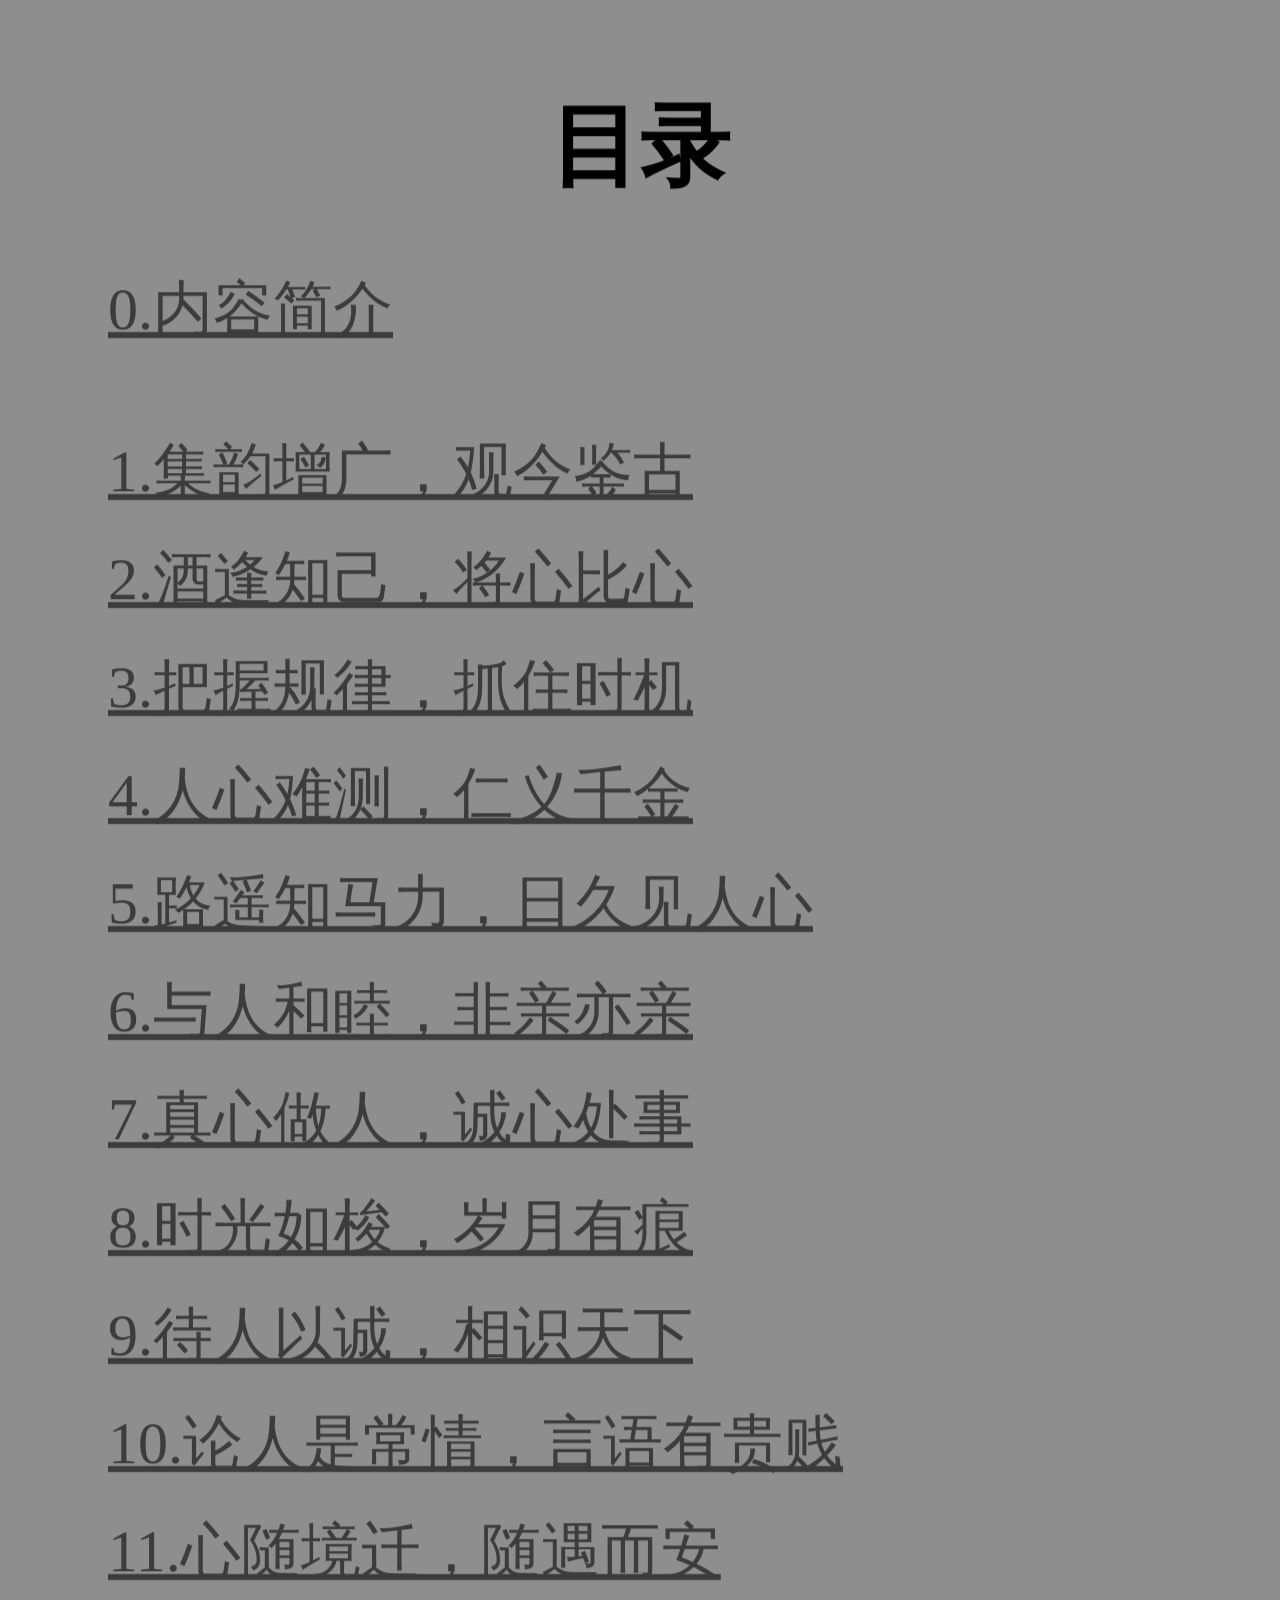
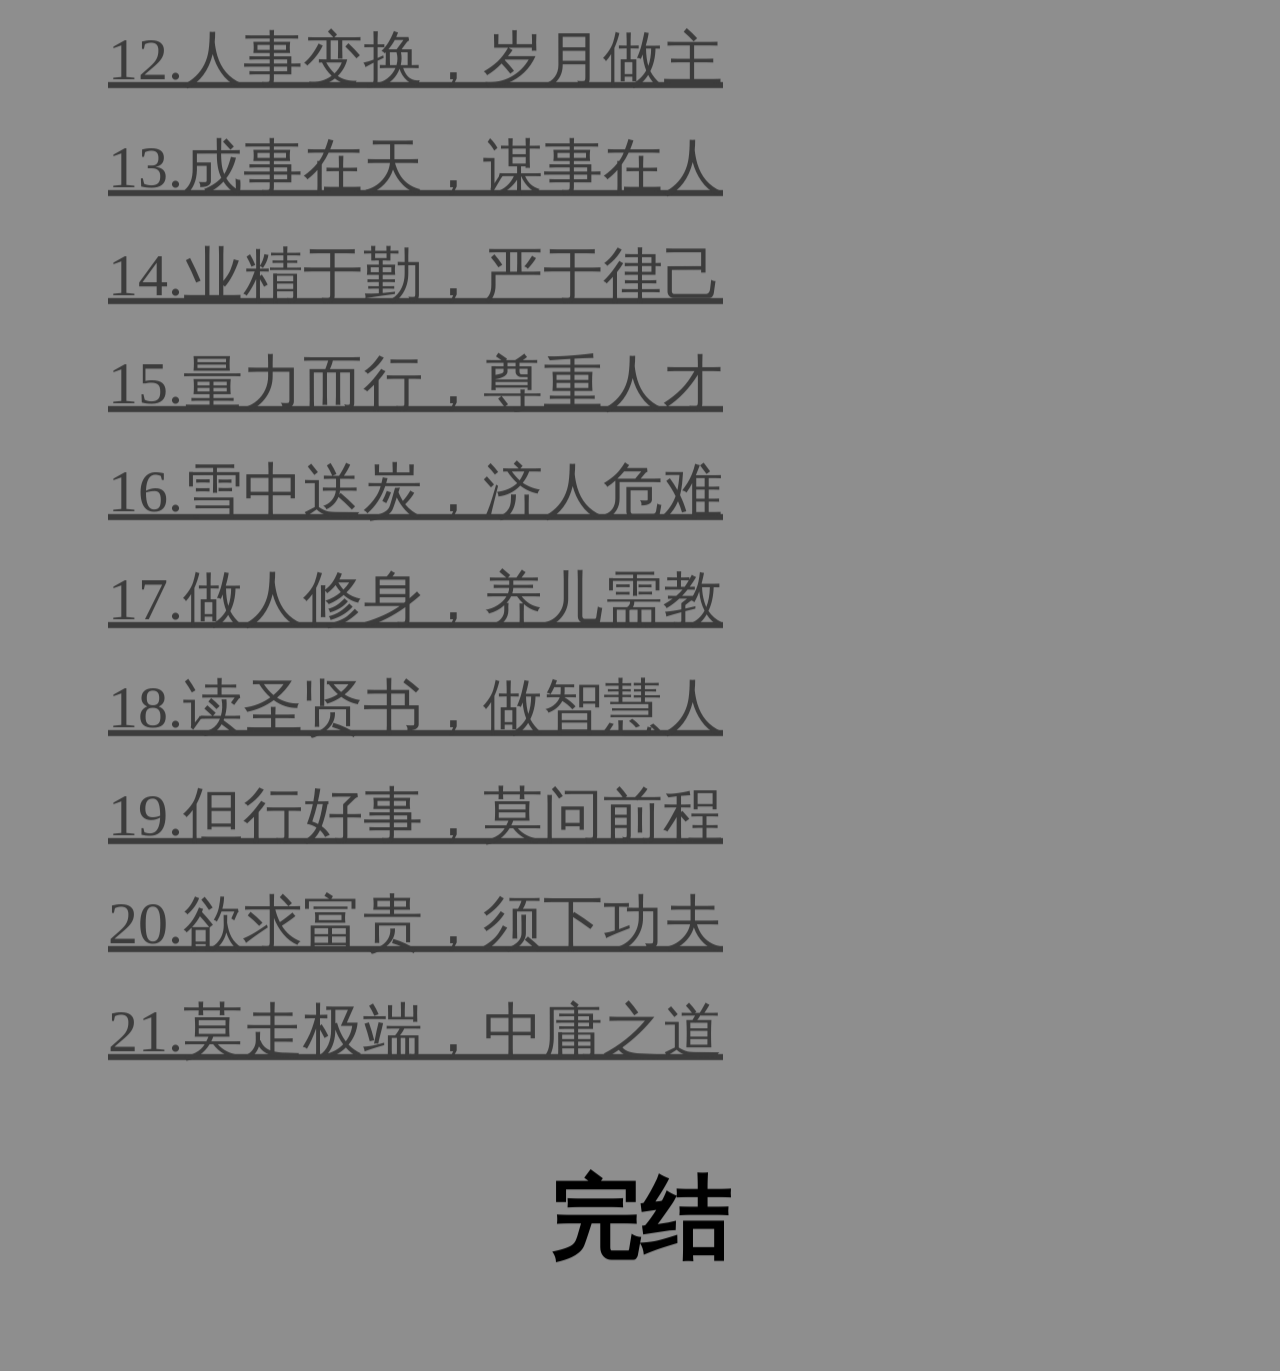
<file: zengguangxianwen/index.html>
<!DOCTYPE html>
<html>
	<head>
		<meta charset="utf-8" />
		<link rel="shortcut icon" href="../4.ico" type="image/x-icon">
		<title>增广贤文</title>
  <link rel="stylesheet" type="text/css" href="1.css">
	</head>
 <marquee behavior=slide scrollamount=600 direction=down>
	<body>
 <br>
	<h1><center>目录</center></h1>
  <a href="a.html">0.内容简介</a><br><br><br><br><br><br><br>
<br><br>
  <a href="1.html">1.集韵增广，观今鉴古</a><br><br><br><br><br><br>
  <a href="2.html">2.酒逢知己，将心比心</a><br><br><br><br><br><br>
  <a href="3.html">3.把握规律，抓住时机</a><br><br><br><br><br><br>
    <a href="4.html">4.人心难测，仁义千金</a><br><br><br><br><br><br>
        <a href="5.html">5.路遥知马力，日久见人心</a><br><br><br><br><br><br>
            <a href="6.html">6.与人和睦，非亲亦亲</a><br><br><br><br><br><br>
                <a href="7.html">7.真心做人，诚心处事</a><br><br><br><br><br><br>
                  <a href="8.html">8.时光如梭，岁月有痕</a><br><br><br><br><br><br>
                <a href="9.html">9.待人以诚，相识天下</a><br><br><br><br><br><br>
                  <a href="10.html">10.论人是常情，言语有贵贱</a><br><br><br><br><br><br>
                <a href="11.html">11.心随境迁，随遇而安</a><br><br><br><br><br><br>
                   <a href="12.html">12.人事变换，岁月做主</a><br><br><br><br><br><br>
                <a href="13.html">13.成事在天，谋事在人</a><br><br><br><br><br><br>
                  <a href="14.html">14.业精于勤，严于律己</a><br><br><br><br><br><br>
                <a href="15.html">15.量力而行，尊重人才</a><br><br><br><br><br><br>
                  <a href="16.html">16.雪中送炭，济人危难</a><br><br><br><br><br><br>
  <a href="17.html">17.做人修身，养儿需教</a><br><br><br><br><br><br>
  <a href="18.html">18.读圣贤书，做智慧人</a><br><br><br><br><br><br>
    <a href="19.html">19.但行好事，莫问前程</a><br><br><br><br><br><br>
        <a href="20.html">20.欲求富贵，须下功夫</a><br><br><br><br><br><br>
            <a href="21.html">21.莫走极端，中庸之道</a><br><br><br><br><br><br>
                       	<h1><center>完结</center></h1>
              <br>
	</body>
 </marquee>
</html>
</file>
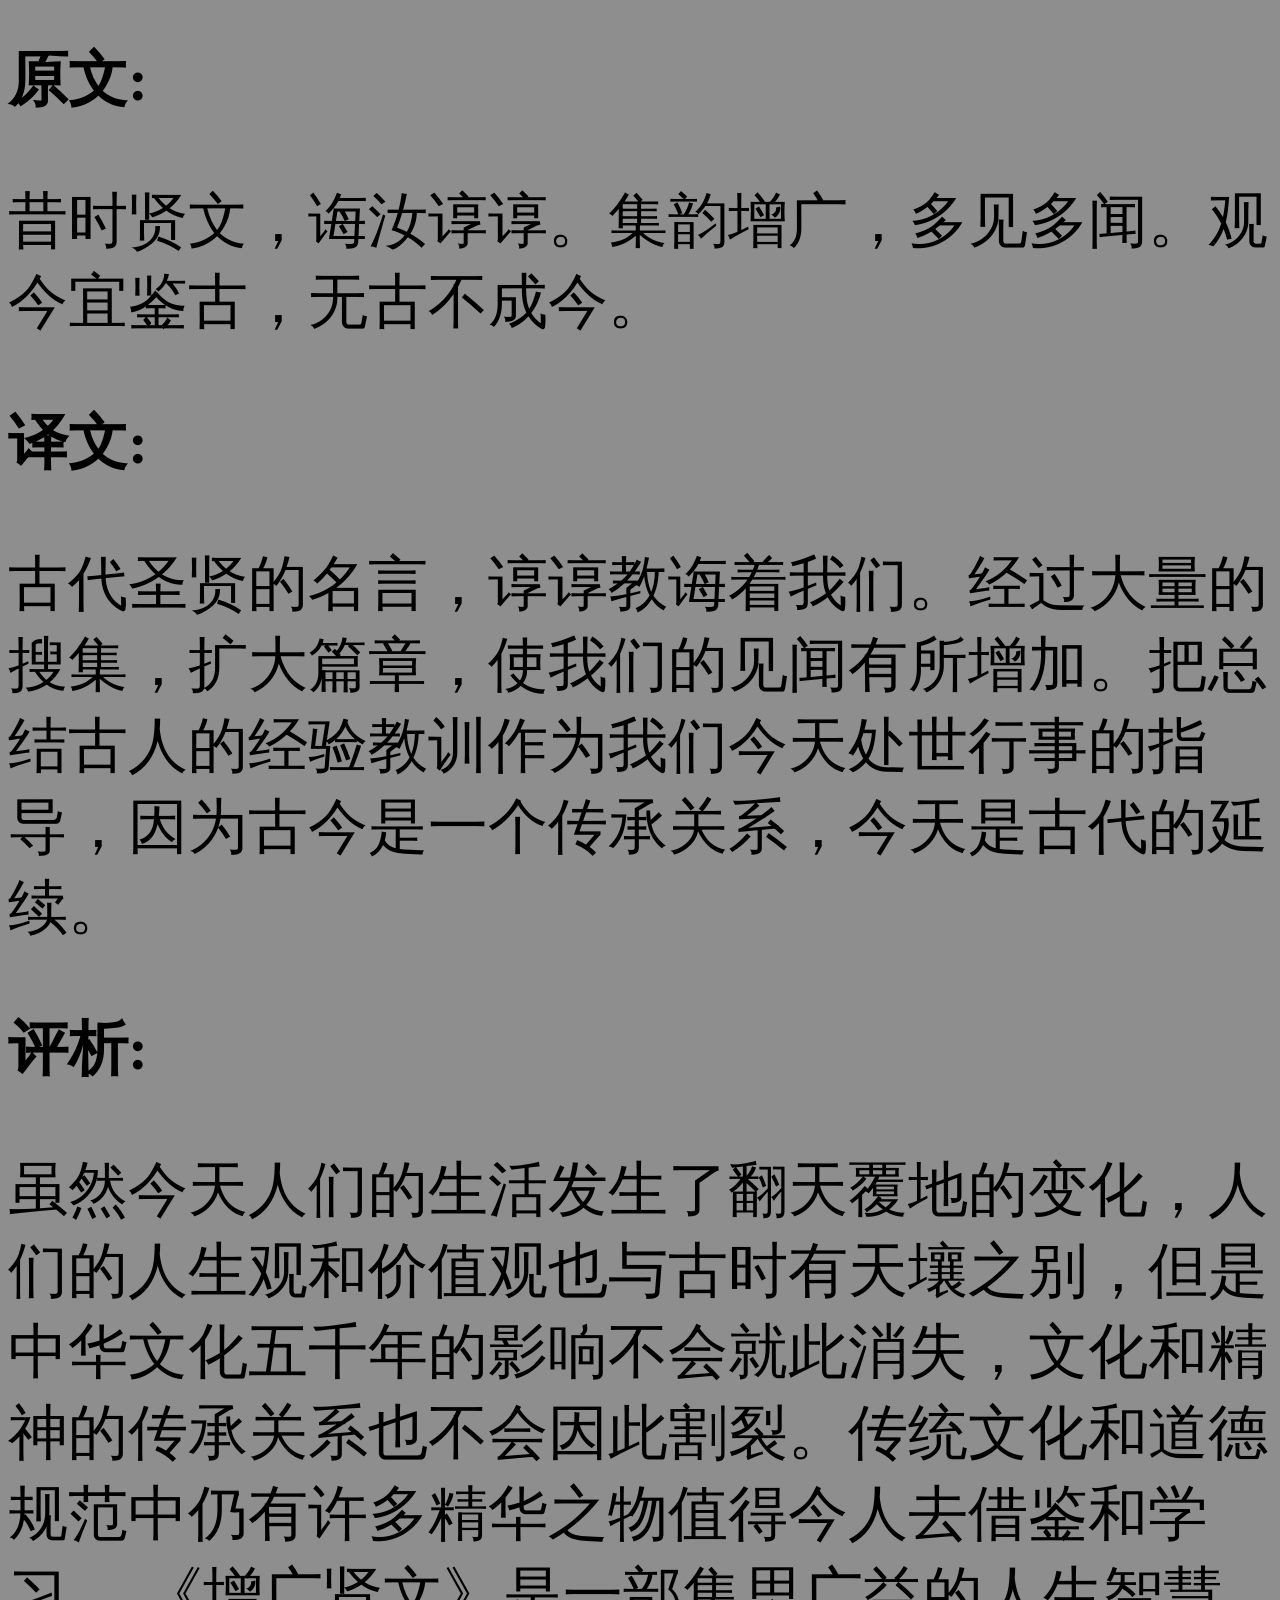
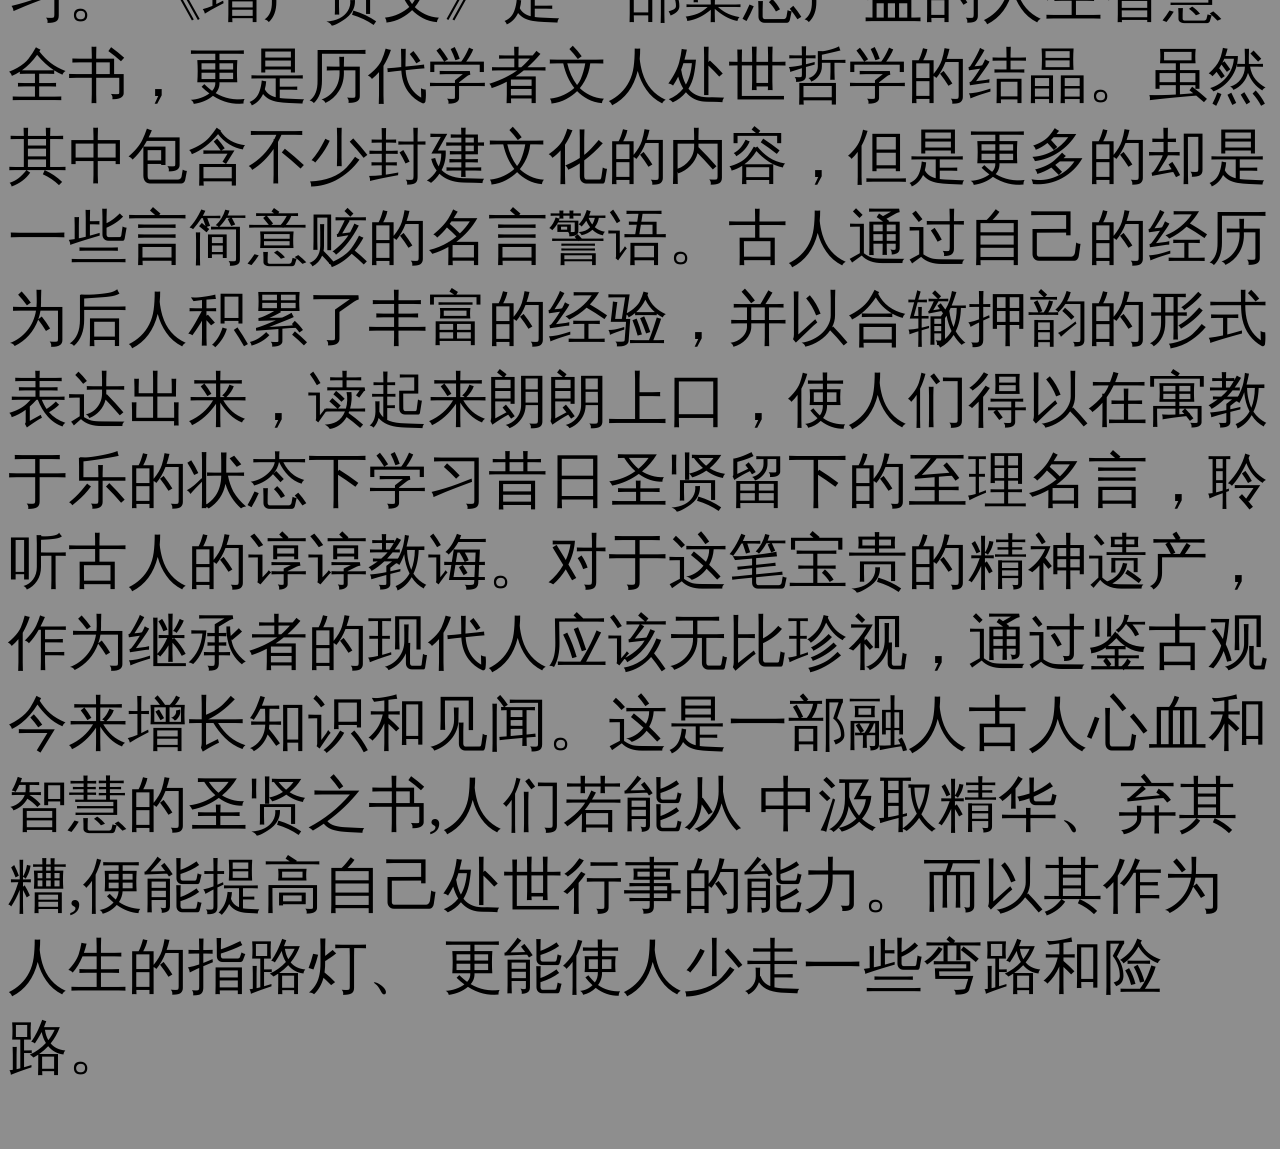
<file: zengguangxianwen/1.html>
<!DOCTYPE html>
<html>
	<head>
		<link rel="shortcut icon" href="../4.ico" type="image/x-icon">
		<meta charset="utf-8" />
		<title>1.集韵增广，观今鉴古</title>
  <link rel="stylesheet" type="text/css" href="
  2.css">
	</head>
	<body>
 <h1>原文:</h1>
 <p>昔时贤文，诲汝谆谆。集韵增广，多见多闻。观今宜鉴古，无古不成今。</p>
  <h1>译文:</h1>
 <p>古代圣贤的名言，谆谆教诲着我们。经过大量的搜集，扩大篇章，使我们的见闻有所增加。把总结古人的经验教训作为我们今天处世行事的指导，因为古今是一个传承关系，今天是古代的延续。</p>
  <h1>评析:</h1>
 <p>虽然今天人们的生活发生了翻天覆地的变化，人们的人生观和价值观也与古时有天壤之别，但是中华文化五千年的影响不会就此消失，文化和精神的传承关系也不会因此割裂。传统文化和道德规范中仍有许多精华之物值得今人去借鉴和学习。
《增广贤文》是一部集思广益的人生智慧全书，更是历代学者文人处世哲学的结晶。虽然其中包含不少封建文化的内容，但是更多的却是一些言简意赅的名言警语。古人通过自己的经历为后人积累了丰富的经验，并以合辙押韵的形式表达出来，读起来朗朗上口，使人们得以在寓教于乐的状态下学习昔日圣贤留下的至理名言，聆听古人的谆谆教诲。对于这笔宝贵的精神遗产，作为继承者的现代人应该无比珍视，通过鉴古观今来增长知识和见闻。这是一部融人古人心血和智慧的圣贤之书,人们若能从
中汲取精华、弃其糟,便能提高自己处世行事的能力。而以其作为人生的指路灯、
更能使人少走一些弯路和险路。</p>
	</body>
</html>
</file>
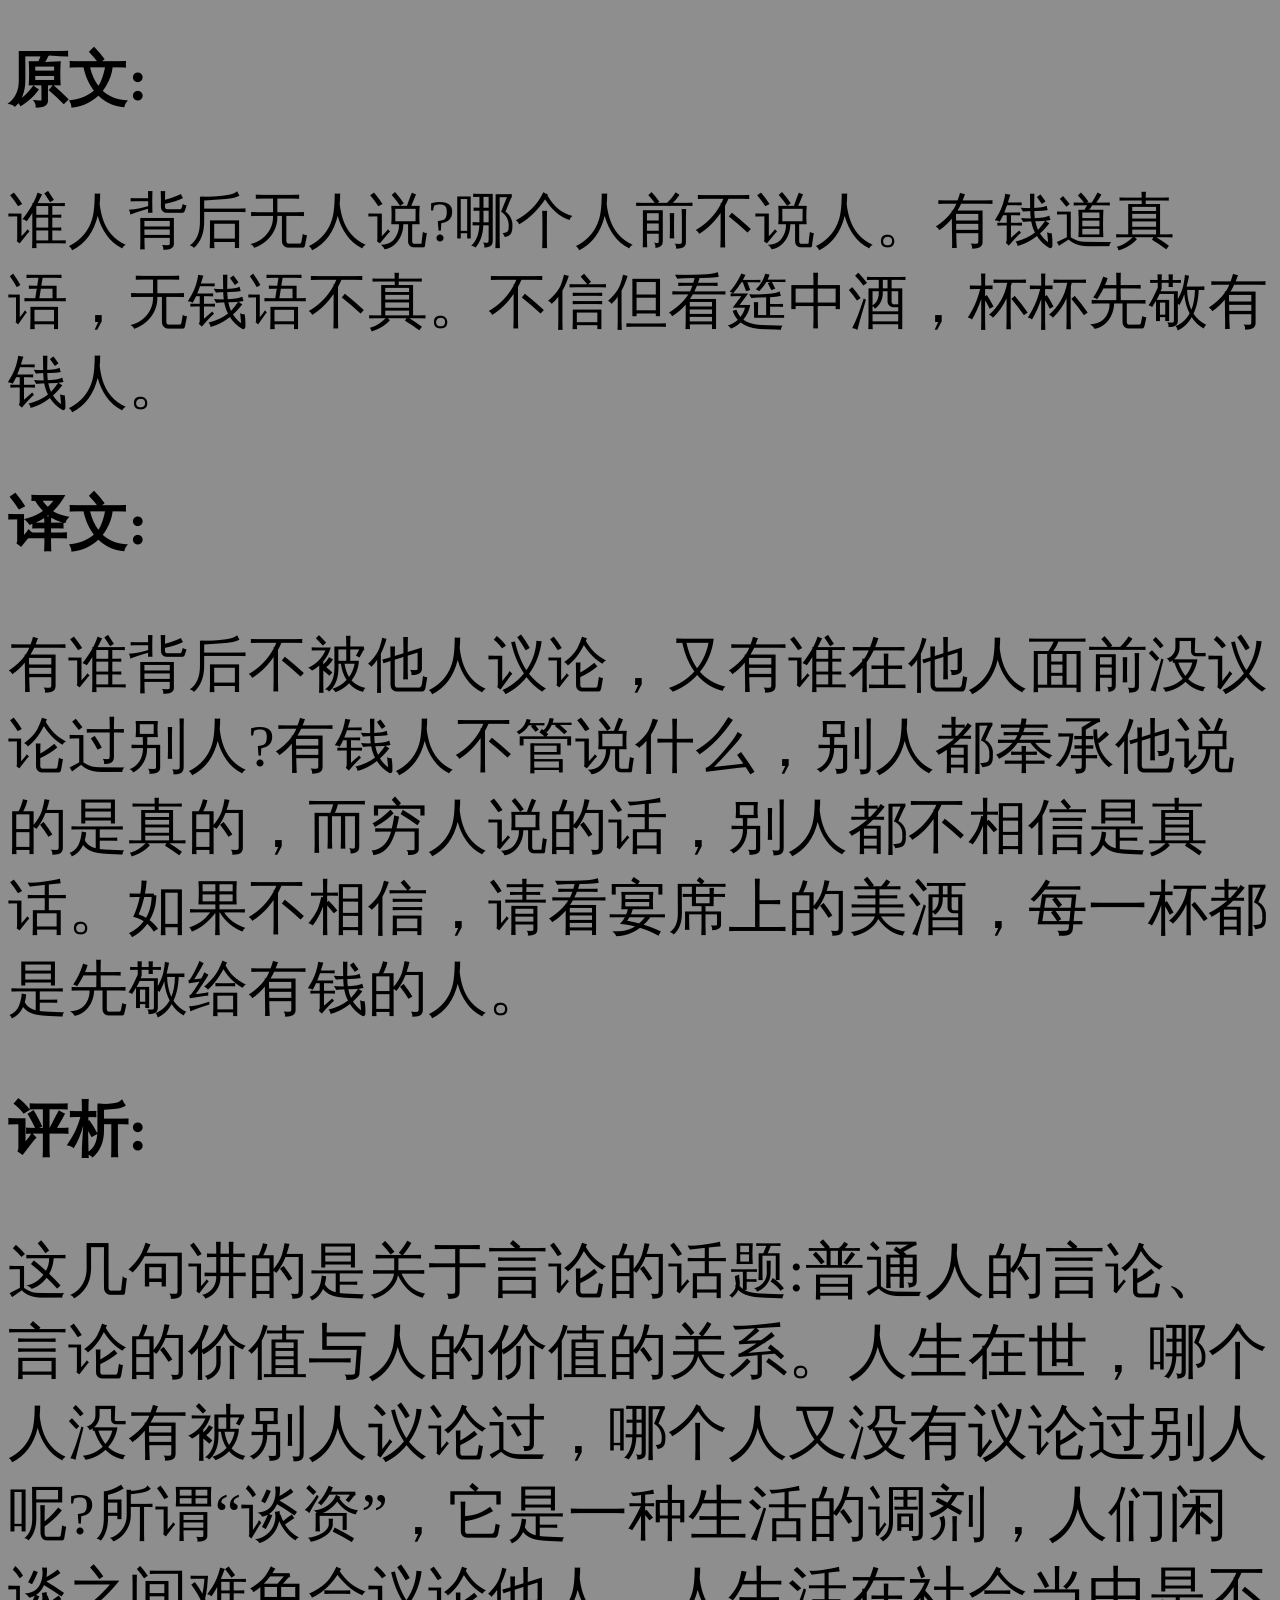
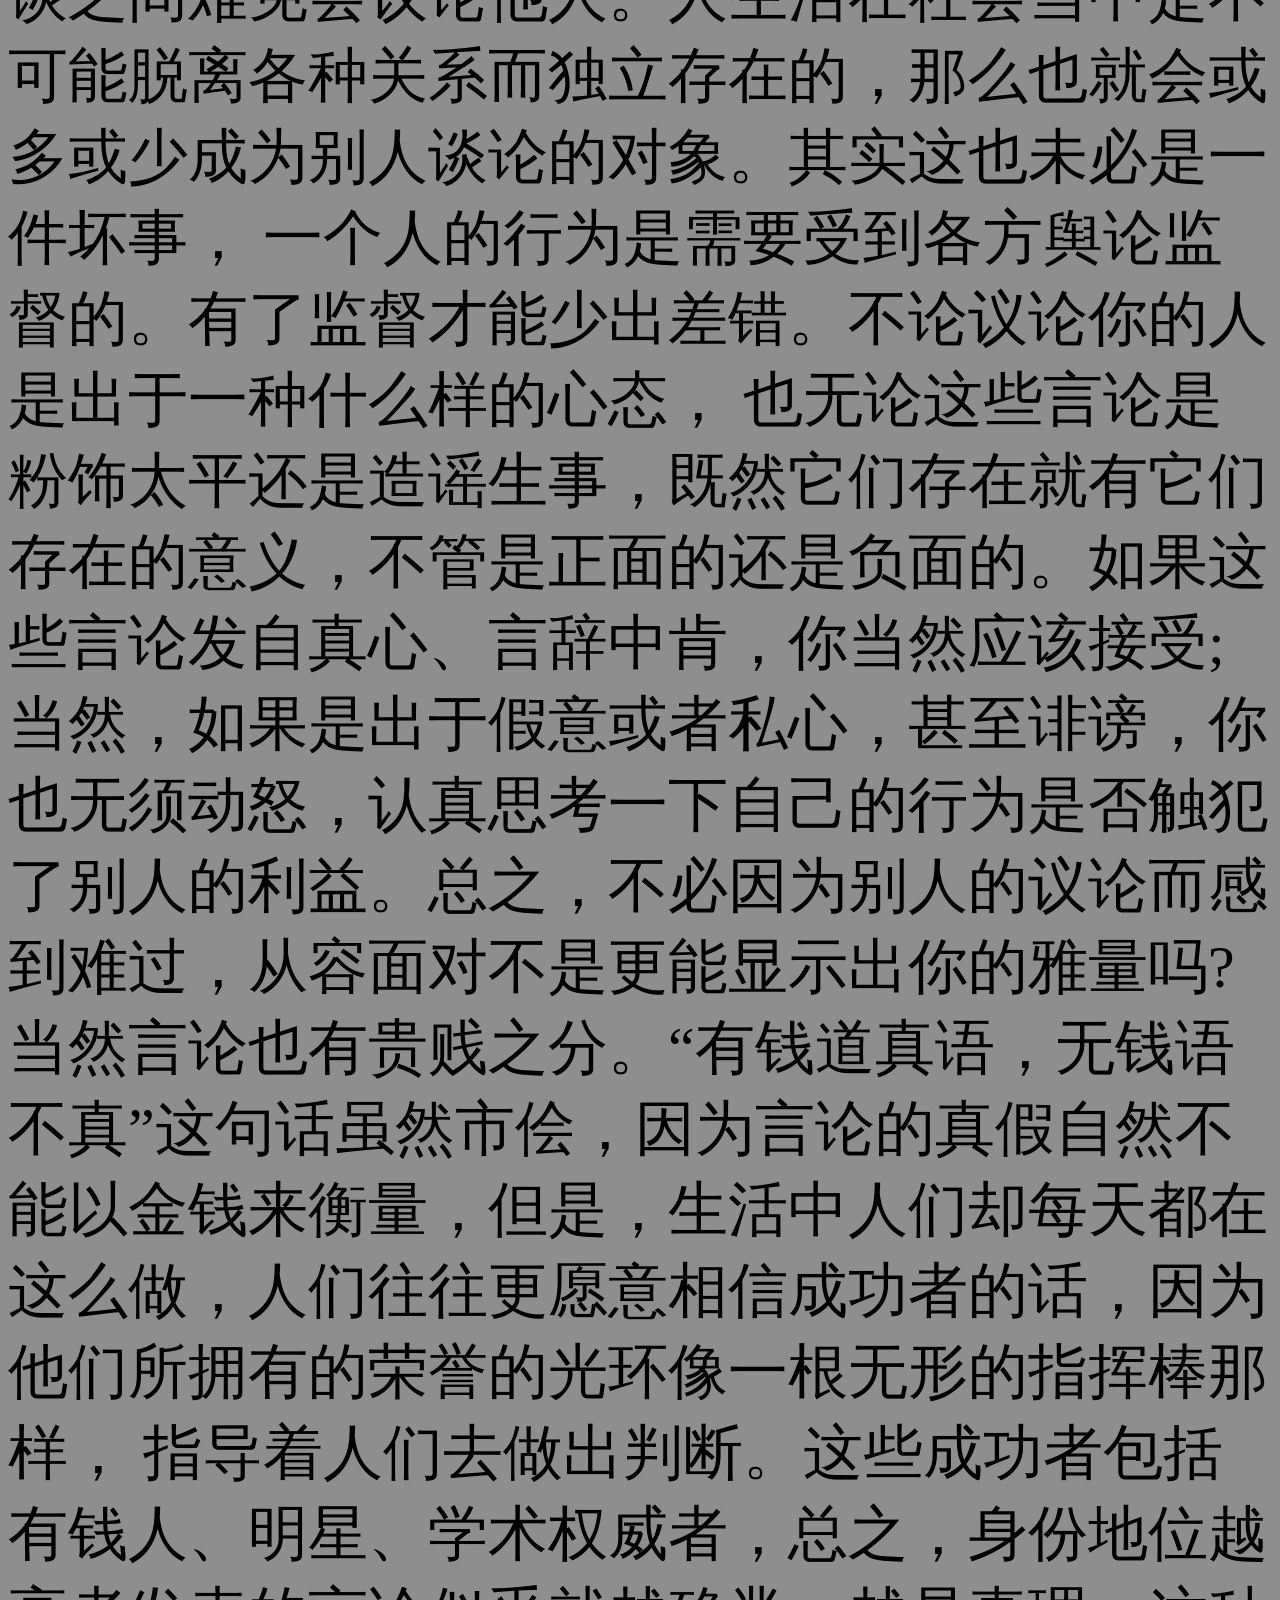
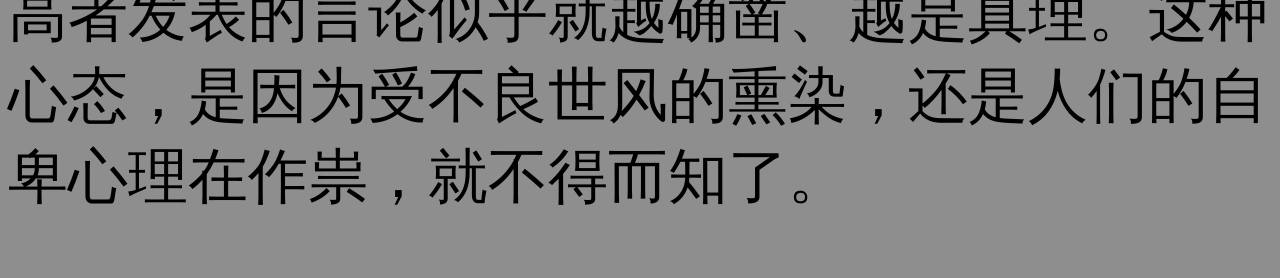
<file: zengguangxianwen/10.html>
<!DOCTYPE html>
<html>
	<head>
		<meta charset="utf-8" />
		<title>10.论人是常情，言语有贵贱</title>
		<link rel="shortcut icon" href="../4.ico" type="image/x-icon">
  <link rel="stylesheet" type="text/css" href="
  2.css">
	</head>
	<body>
  <h1>原文:</h1>
 <p>
谁人背后无人说?哪个人前不说人。有钱道真语，无钱语不真。不信但看筵中酒，杯杯先敬有钱人。
 </p>
  <h1>译文:</h1>
 <p>
	 有谁背后不被他人议论，又有谁在他人面前没议论过别人?有钱人不管说什么，别人都奉承他说的是真的，而穷人说的话，别人都不相信是真话。如果不相信，请看宴席上的美酒，每一杯都是先敬给有钱的人。
 </p>
  <h1>评析:</h1>
 <p>
	 这几句讲的是关于言论的话题:普通人的言论、言论的价值与人的价值的关系。人生在世，哪个人没有被别人议论过，哪个人又没有议论过别人呢?所谓“谈资”，它是一种生活的调剂，人们闲谈之间难免会议论他人。人生活在社会当中是不可能脱离各种关系而独立存在的，那么也就会或多或少成为别人谈论的对象。其实这也未必是一件坏事， 一个人的行为是需要受到各方舆论监督的。有了监督才能少出差错。不论议论你的人是出于一种什么样的心态， 也无论这些言论是粉饰太平还是造谣生事，既然它们存在就有它们存在的意义，不管是正面的还是负面的。如果这些言论发自真心、言辞中肯，你当然应该接受;当然，如果是出于假意或者私心，甚至诽谤，你也无须动怒，认真思考一下自己的行为是否触犯了别人的利益。总之，不必因为别人的议论而感到难过，从容面对不是更能显示出你的雅量吗?当然言论也有贵贱之分。“有钱道真语，无钱语不真”这句话虽然市侩，因为言论的真假自然不能以金钱来衡量，但是，生活中人们却每天都在这么做，人们往往更愿意相信成功者的话，因为他们所拥有的荣誉的光环像一根无形的指挥棒那样， 指导着人们去做出判断。这些成功者包括有钱人、明星、学术权威者，总之，身份地位越高者发表的言论似乎就越确凿、越是真理。这种心态，是因为受不良世风的熏染，还是人们的自卑心理在作祟，就不得而知了。
 </p>
	</body>
</html>
</file>
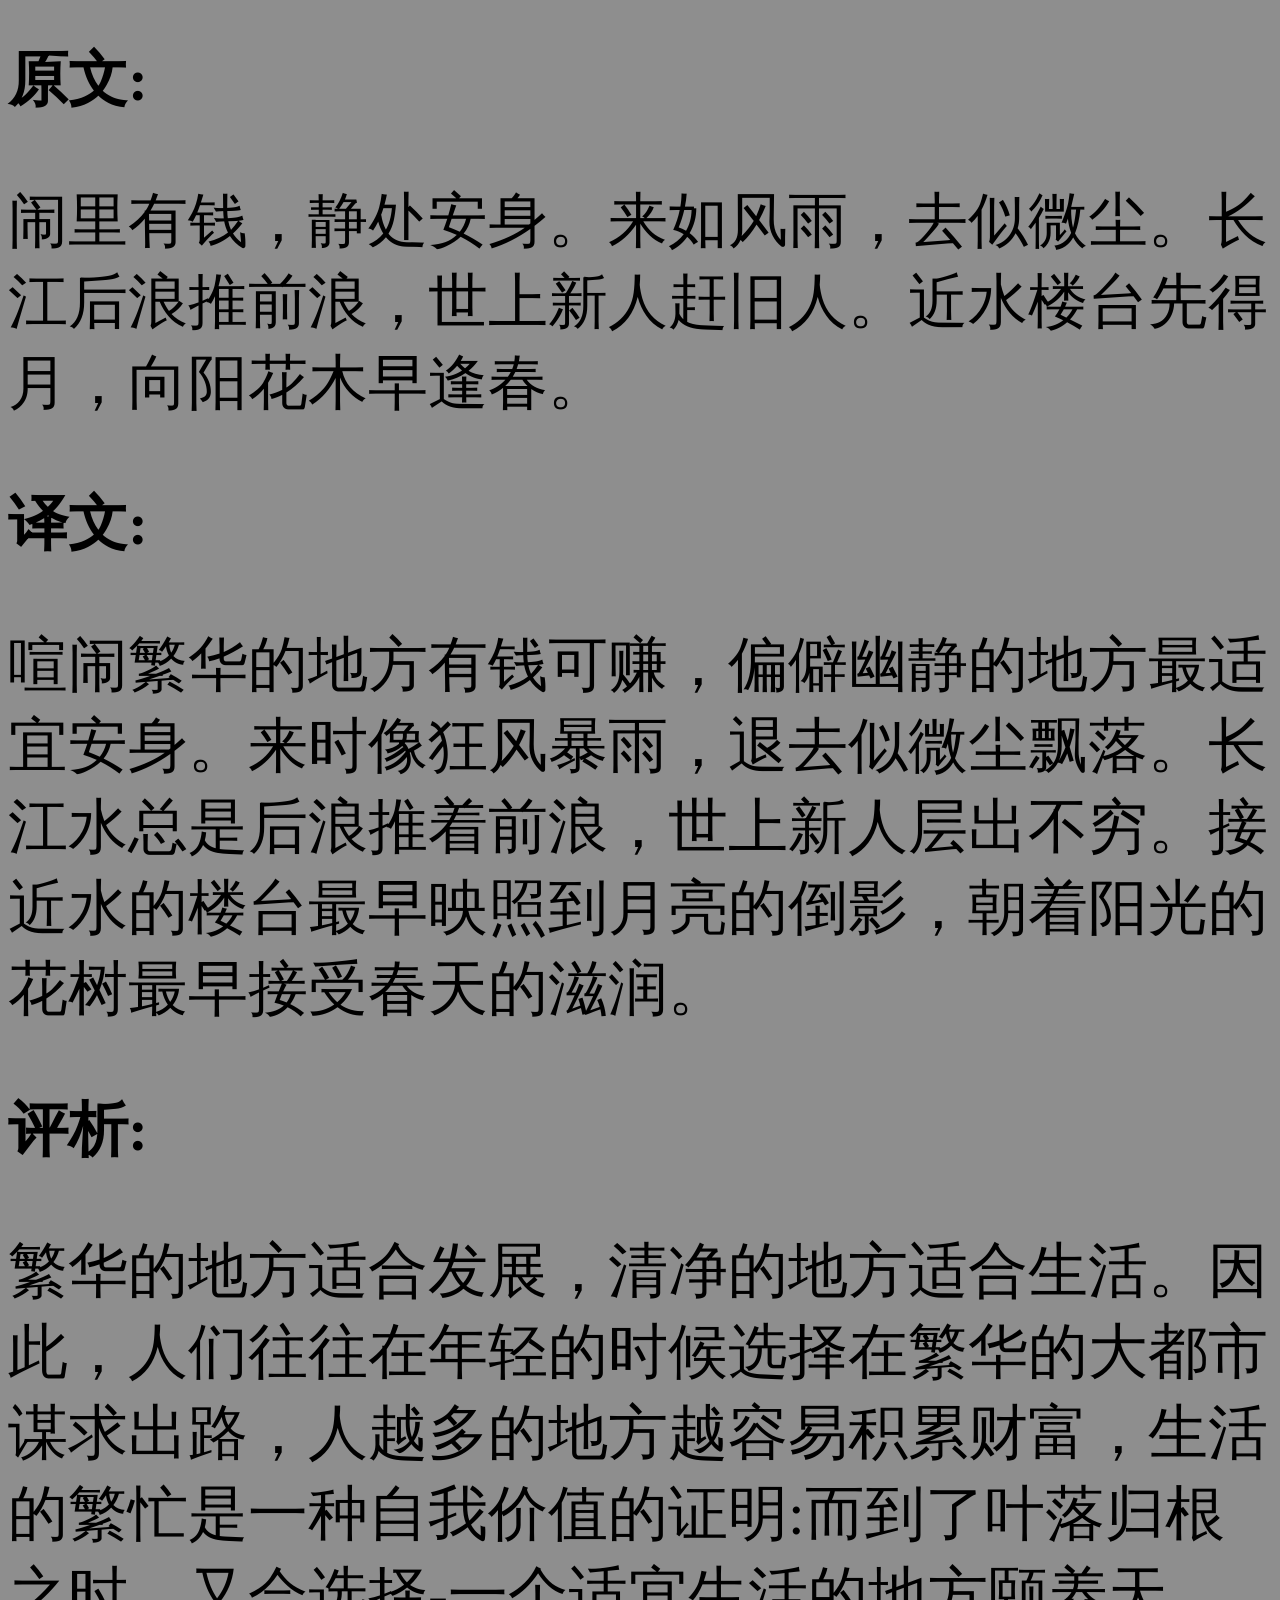
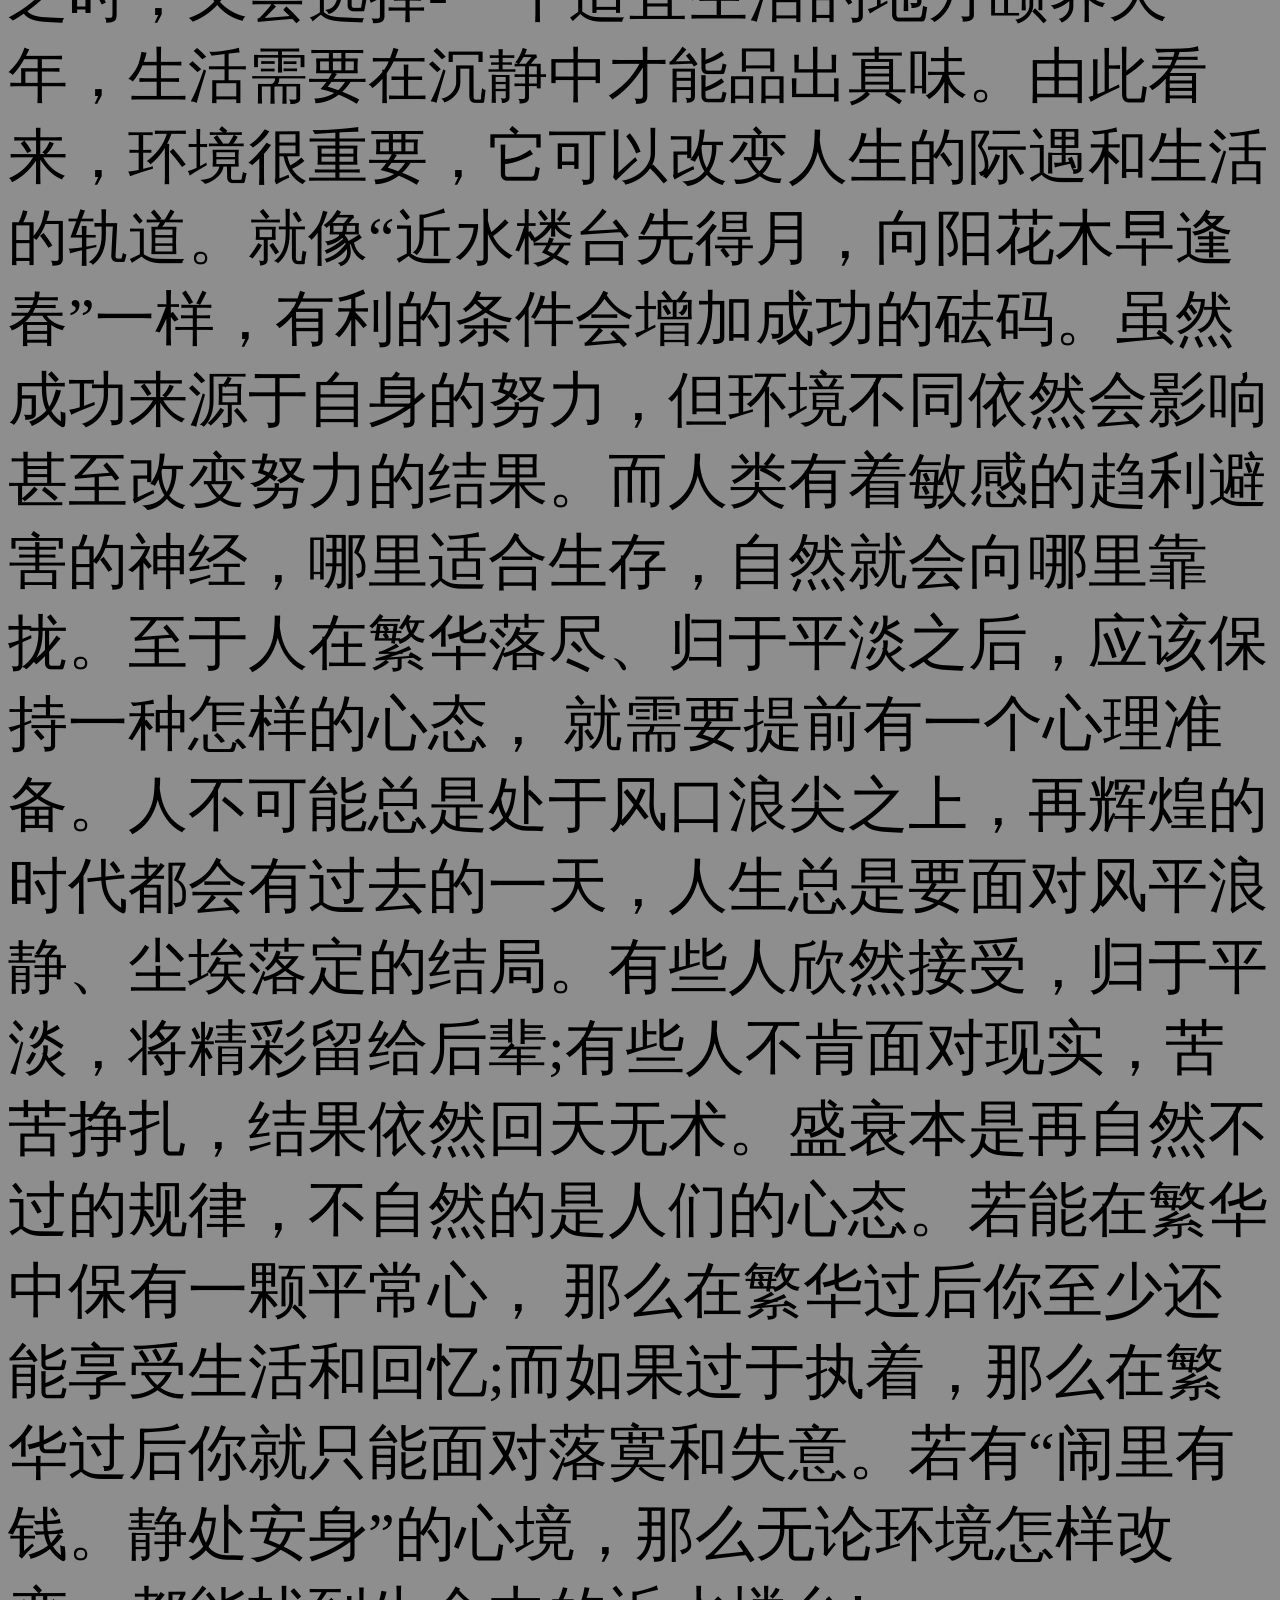
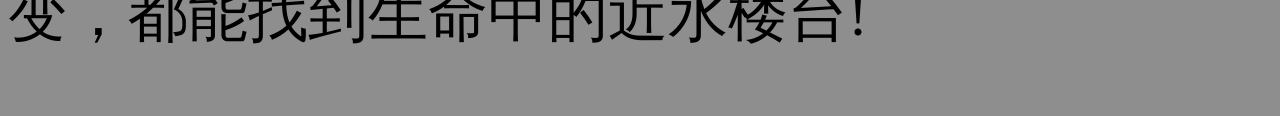
<file: zengguangxianwen/11.html>
<!DOCTYPE html>
<html>
	<head>
		<meta charset="utf-8" />
		<title>11.心随境迁，随遇而安</title>
		<link rel="shortcut icon" href="../4.ico" type="image/x-icon">
  <link rel="stylesheet" type="text/css" href="
  2.css">
	</head>
	<body>
  <h1>原文:</h1>
 <p>
	 闹里有钱，静处安身。来如风雨，去似微尘。长江后浪推前浪，世上新人赶旧人。近水楼台先得月，向阳花木早逢春。
 </p>
  <h1>译文:</h1>
 <p>
	 
喧闹繁华的地方有钱可赚，偏僻幽静的地方最适宜安身。来时像狂风暴雨，退去似微尘飘落。长江水总是后浪推着前浪，世上新人层出不穷。接近水的楼台最早映照到月亮的倒影，朝着阳光的花树最早接受春天的滋润。
 </p>
  <h1>评析:</h1>
 <p>
	 繁华的地方适合发展，清净的地方适合生活。因此，人们往往在年轻的时候选择在繁华的大都市谋求出路，人越多的地方越容易积累财富，生活的繁忙是一种自我价值的证明:而到了叶落归根之时，又会选择-一个适宜生活的地方颐养天年，生活需要在沉静中才能品出真味。由此看来，环境很重要，它可以改变人生的际遇和生活的轨道。就像“近水楼台先得月，向阳花木早逢春”一样，有利的条件会增加成功的砝码。虽然成功来源于自身的努力，但环境不同依然会影响甚至改变努力的结果。而人类有着敏感的趋利避害的神经，哪里适合生存，自然就会向哪里靠拢。至于人在繁华落尽、归于平淡之后，应该保持一种怎样的心态， 就需要提前有一个心理准备。人不可能总是处于风口浪尖之上，再辉煌的时代都会有过去的一天，人生总是要面对风平浪静、尘埃落定的结局。有些人欣然接受，归于平淡，将精彩留给后辈;有些人不肯面对现实，苦苦挣扎，结果依然回天无术。盛衰本是再自然不过的规律，不自然的是人们的心态。若能在繁华中保有一颗平常心， 那么在繁华过后你至少还能享受生活和回忆;而如果过于执着，那么在繁华过后你就只能面对落寞和失意。若有“闹里有钱。静处安身”的心境，那么无论环境怎样改变，都能找到生命中的近水楼台!
 </p>
	</body>
</html>
</file>
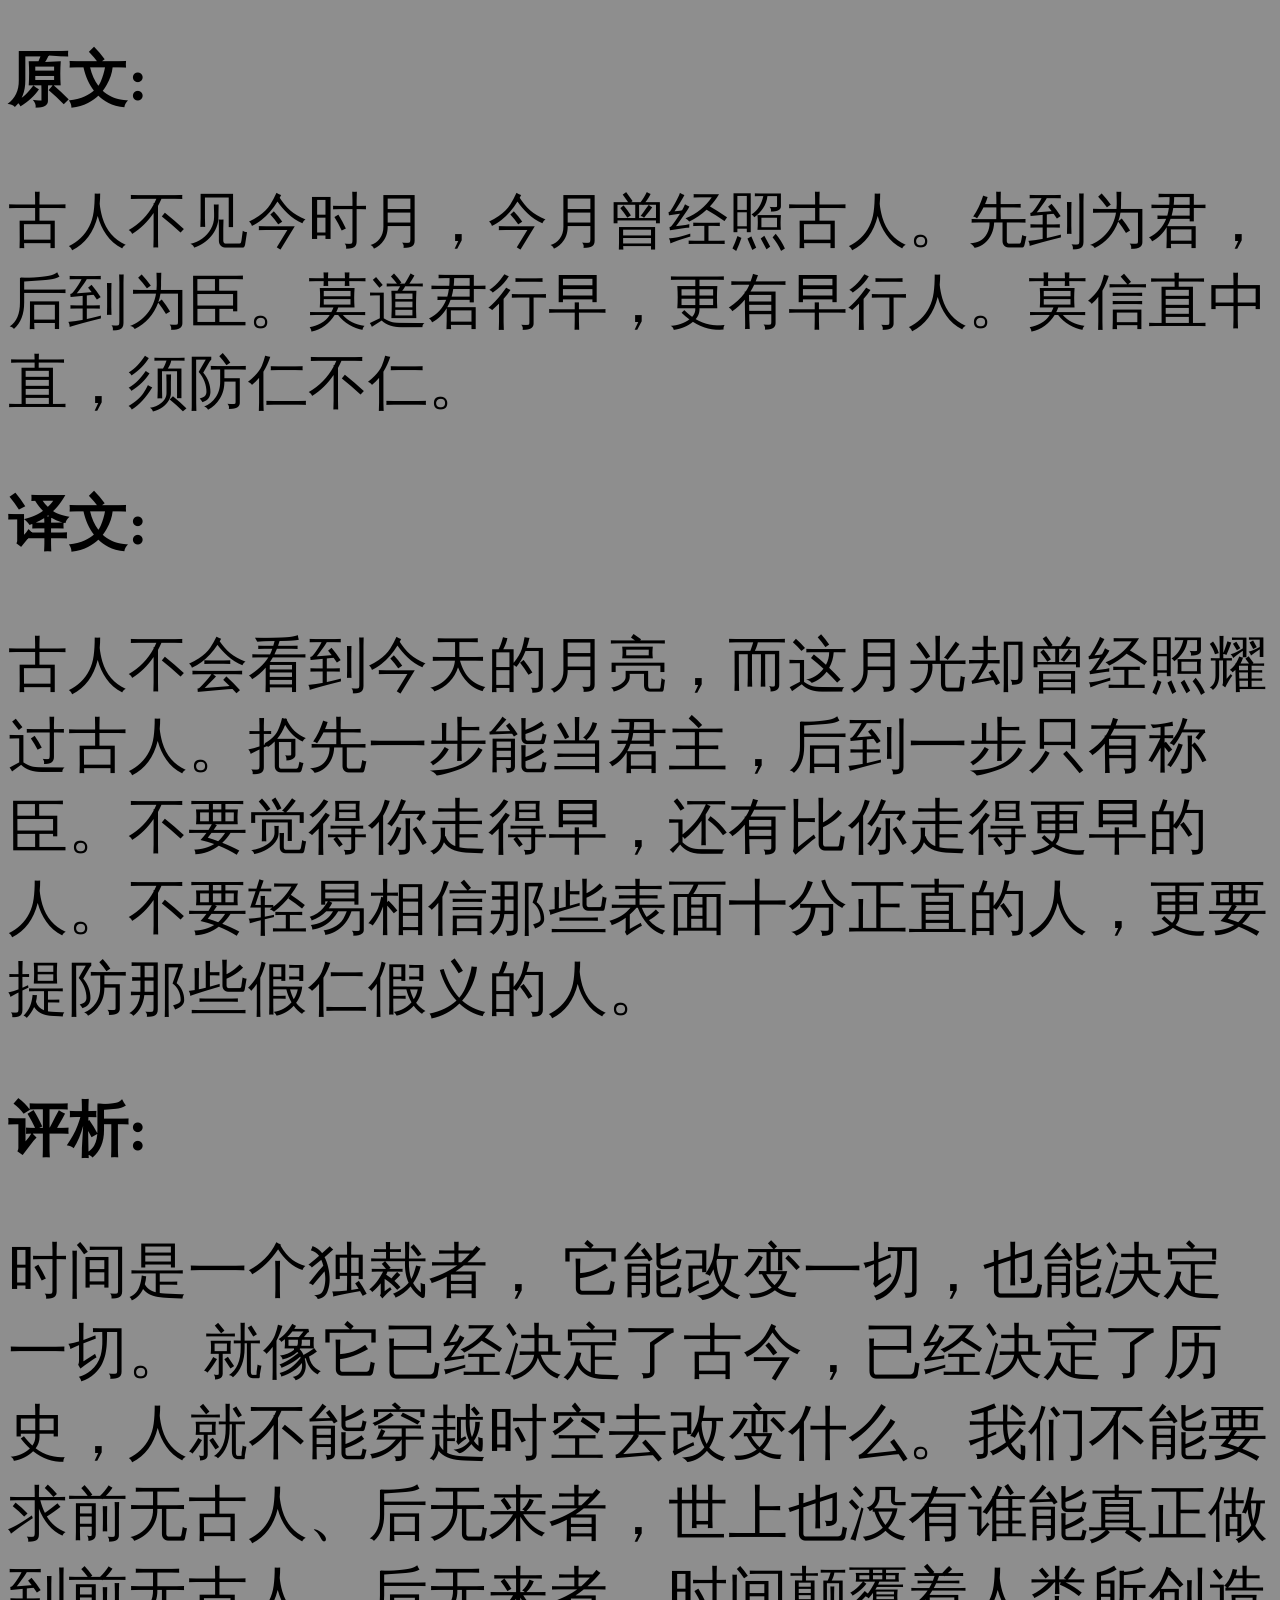
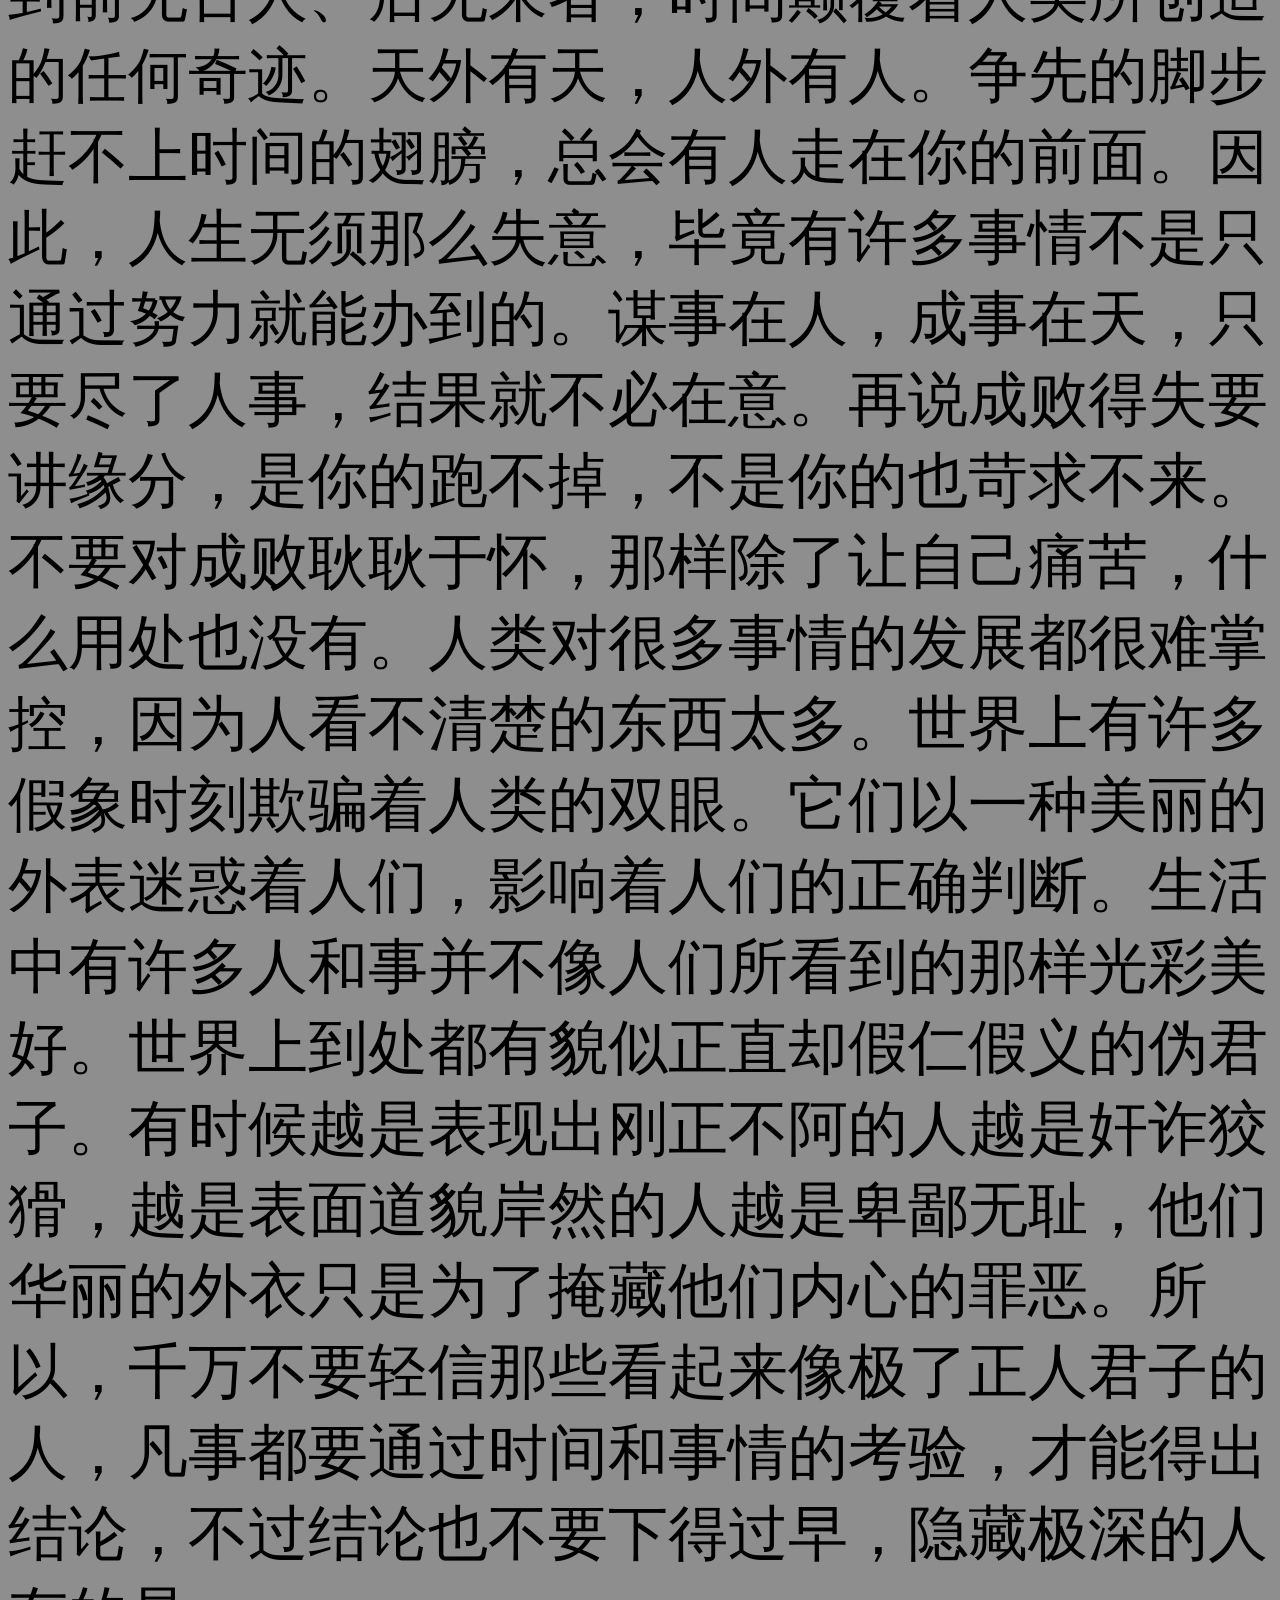
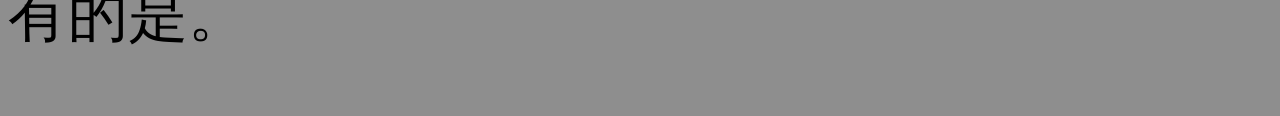
<file: zengguangxianwen/12.html>
<!DOCTYPE html>
<html>
	<head>
		<meta charset="utf-8" />
		<title>12.人事变换，岁月做主</title>
		<link rel="shortcut icon" href="../4.ico" type="image/x-icon">
  <link rel="stylesheet" type="text/css" href="
  2.css">
	</head>
	<body>
  <h1>原文:</h1>
 <p>
	 古人不见今时月，今月曾经照古人。先到为君，后到为臣。莫道君行早，更有早行人。莫信直中直，须防仁不仁。
 </p>
  <h1>译文:</h1>
 <p>
	 
古人不会看到今天的月亮，而这月光却曾经照耀过古人。抢先一步能当君主，后到一步只有称臣。不要觉得你走得早，还有比你走得更早的人。不要轻易相信那些表面十分正直的人，更要提防那些假仁假义的人。
 </p>
  <h1>评析:</h1>
 <p>
	 时间是一个独裁者， 它能改变一切，也能决定一切。 就像它已经决定了古今，已经决定了历史，人就不能穿越时空去改变什么。我们不能要求前无古人、后无来者，世上也没有谁能真正做到前无古人、后无来者，时间颠覆着人类所创造的任何奇迹。天外有天，人外有人。争先的脚步赶不上时间的翅膀，总会有人走在你的前面。因此，人生无须那么失意，毕竟有许多事情不是只通过努力就能办到的。谋事在人，成事在天，只要尽了人事，结果就不必在意。再说成败得失要讲缘分，是你的跑不掉，不是你的也苛求不来。不要对成败耿耿于怀，那样除了让自己痛苦，什么用处也没有。人类对很多事情的发展都很难掌控，因为人看不清楚的东西太多。世界上有许多假象时刻欺骗着人类的双眼。它们以一种美丽的外表迷惑着人们，影响着人们的正确判断。生活中有许多人和事并不像人们所看到的那样光彩美好。世界上到处都有貌似正直却假仁假义的伪君子。有时候越是表现出刚正不阿的人越是奸诈狡猾，越是表面道貌岸然的人越是卑鄙无耻，他们华丽的外衣只是为了掩藏他们内心的罪恶。所以，千万不要轻信那些看起来像极了正人君子的人，凡事都要通过时间和事情的考验，才能得出结论，不过结论也不要下得过早，隐藏极深的人有的是。

 </p>
	</body>
</html>
</file>
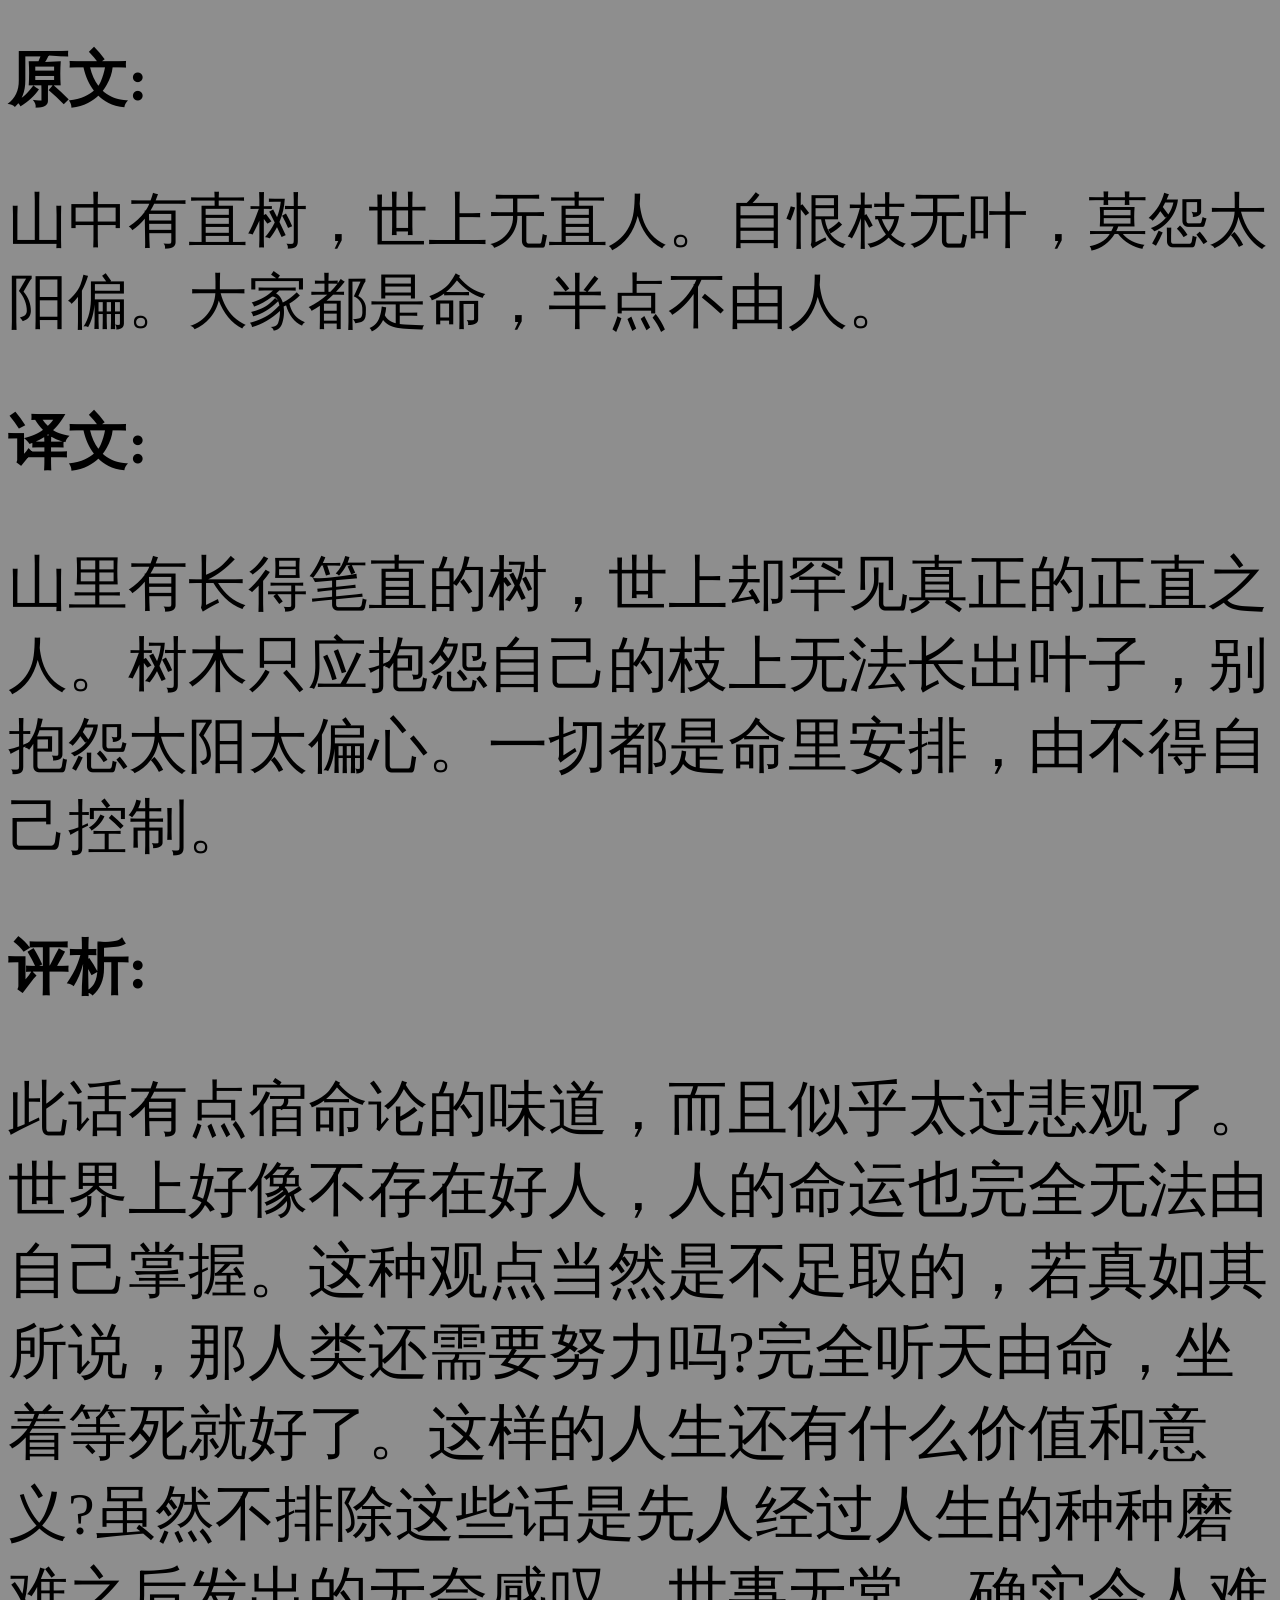
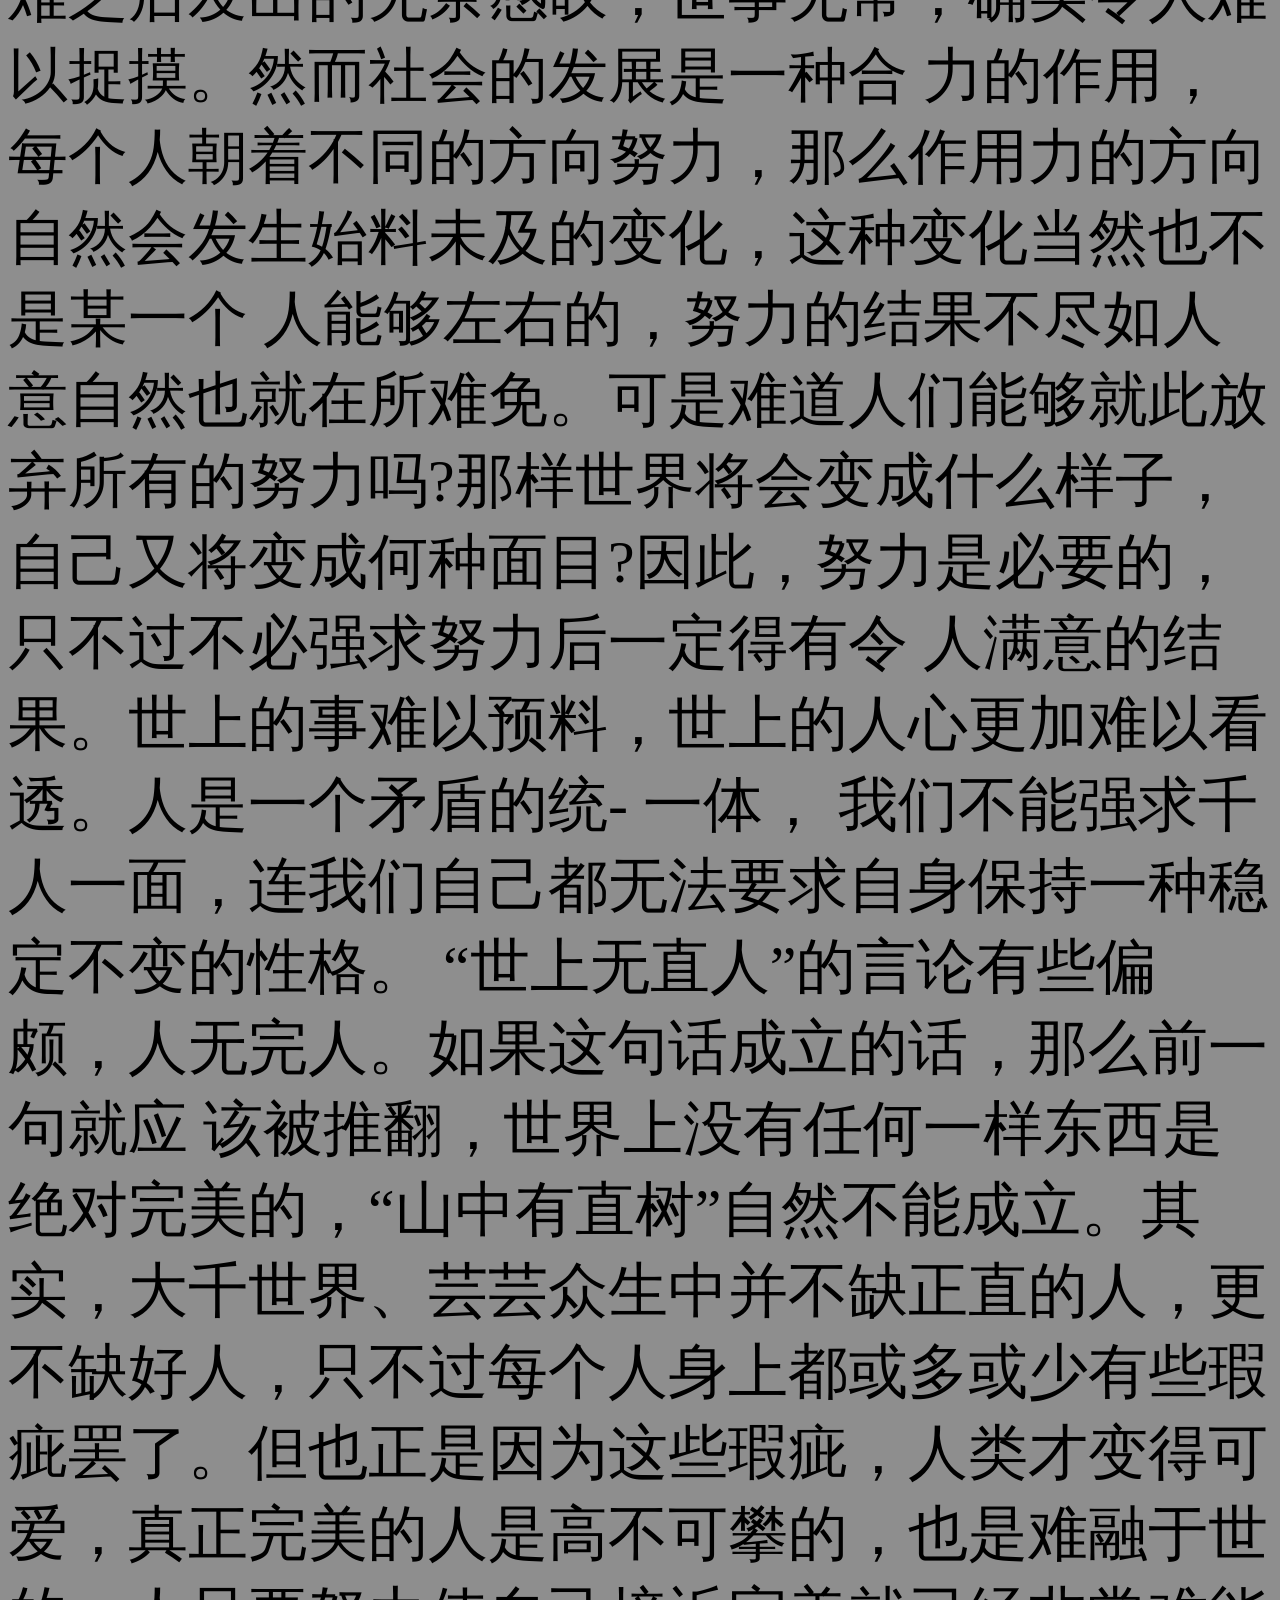
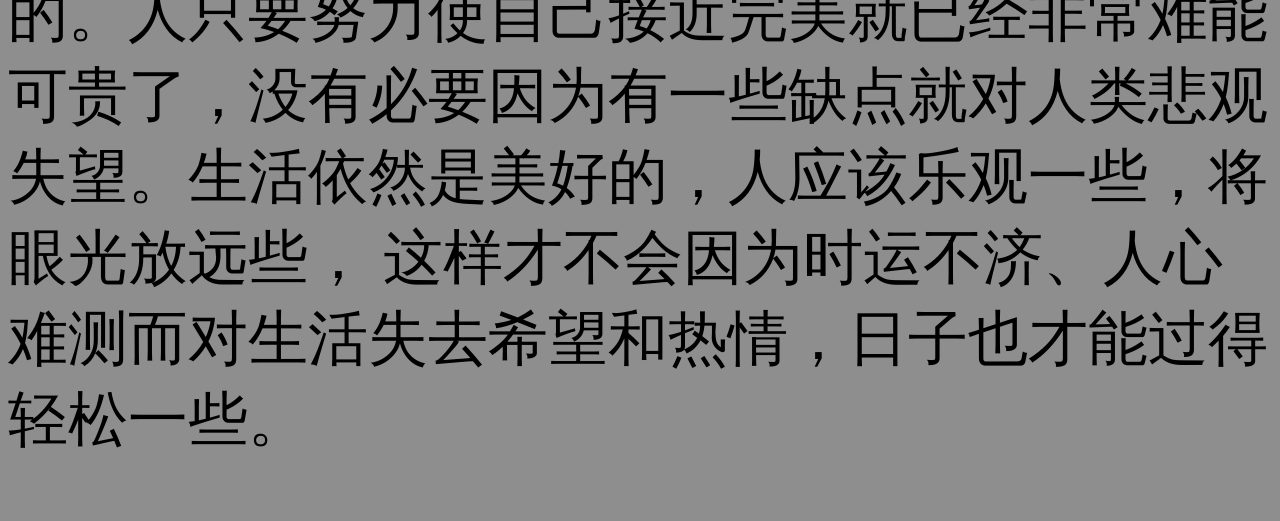
<file: zengguangxianwen/13.html>
<!DOCTYPE html>
<html>
	<head>
		<meta charset="utf-8" />
		<title>13.成事在天，谋事在人</title>
		<link rel="shortcut icon" href="../4.ico" type="image/x-icon">
  <link rel="stylesheet" type="text/css" href="
  2.css">
	</head>
	<body>
  <h1>原文:</h1>
 <p>
	 山中有直树，世上无直人。自恨枝无叶，莫怨太阳偏。大家都是命，半点不由人。
 </p>
  <h1>译文:</h1>
 <p>
	 山里有长得笔直的树，世上却罕见真正的正直之人。树木只应抱怨自己的枝上无法长出叶子，别抱怨太阳太偏心。一切都是命里安排，由不得自己控制。
 </p>
  <h1>评析:</h1>
 <p>
	 此话有点宿命论的味道，而且似乎太过悲观了。世界上好像不存在好人，人的命运也完全无法由自己掌握。这种观点当然是不足取的，若真如其所说，那人类还需要努力吗?完全听天由命，坐着等死就好了。这样的人生还有什么价值和意义?虽然不排除这些话是先人经过人生的种种磨难之后发出的无奈感叹，世事无常，确实令人难以捉摸。然而社会的发展是一种合 力的作用，每个人朝着不同的方向努力，那么作用力的方向自然会发生始料未及的变化，这种变化当然也不是某一个 人能够左右的，努力的结果不尽如人意自然也就在所难免。可是难道人们能够就此放弃所有的努力吗?那样世界将会变成什么样子，自己又将变成何种面目?因此，努力是必要的，只不过不必强求努力后一定得有令 人满意的结果。世上的事难以预料，世上的人心更加难以看透。人是一个矛盾的统- 一体， 我们不能强求千人一面，连我们自己都无法要求自身保持一种稳定不变的性格。 “世上无直人”的言论有些偏颇，人无完人。如果这句话成立的话，那么前一句就应 该被推翻，世界上没有任何一样东西是绝对完美的，“山中有直树”自然不能成立。其实，大千世界、芸芸众生中并不缺正直的人，更不缺好人，只不过每个人身上都或多或少有些瑕疵罢了。但也正是因为这些瑕疵，人类才变得可爱，真正完美的人是高不可攀的，也是难融于世的。人只要努力使自己接近完美就已经非常难能可贵了，没有必要因为有一些缺点就对人类悲观失望。生活依然是美好的，人应该乐观一些，将眼光放远些， 这样才不会因为时运不济、人心难测而对生活失去希望和热情，日子也才能过得轻松一些。

 </p>
	</body>
</html>
</file>
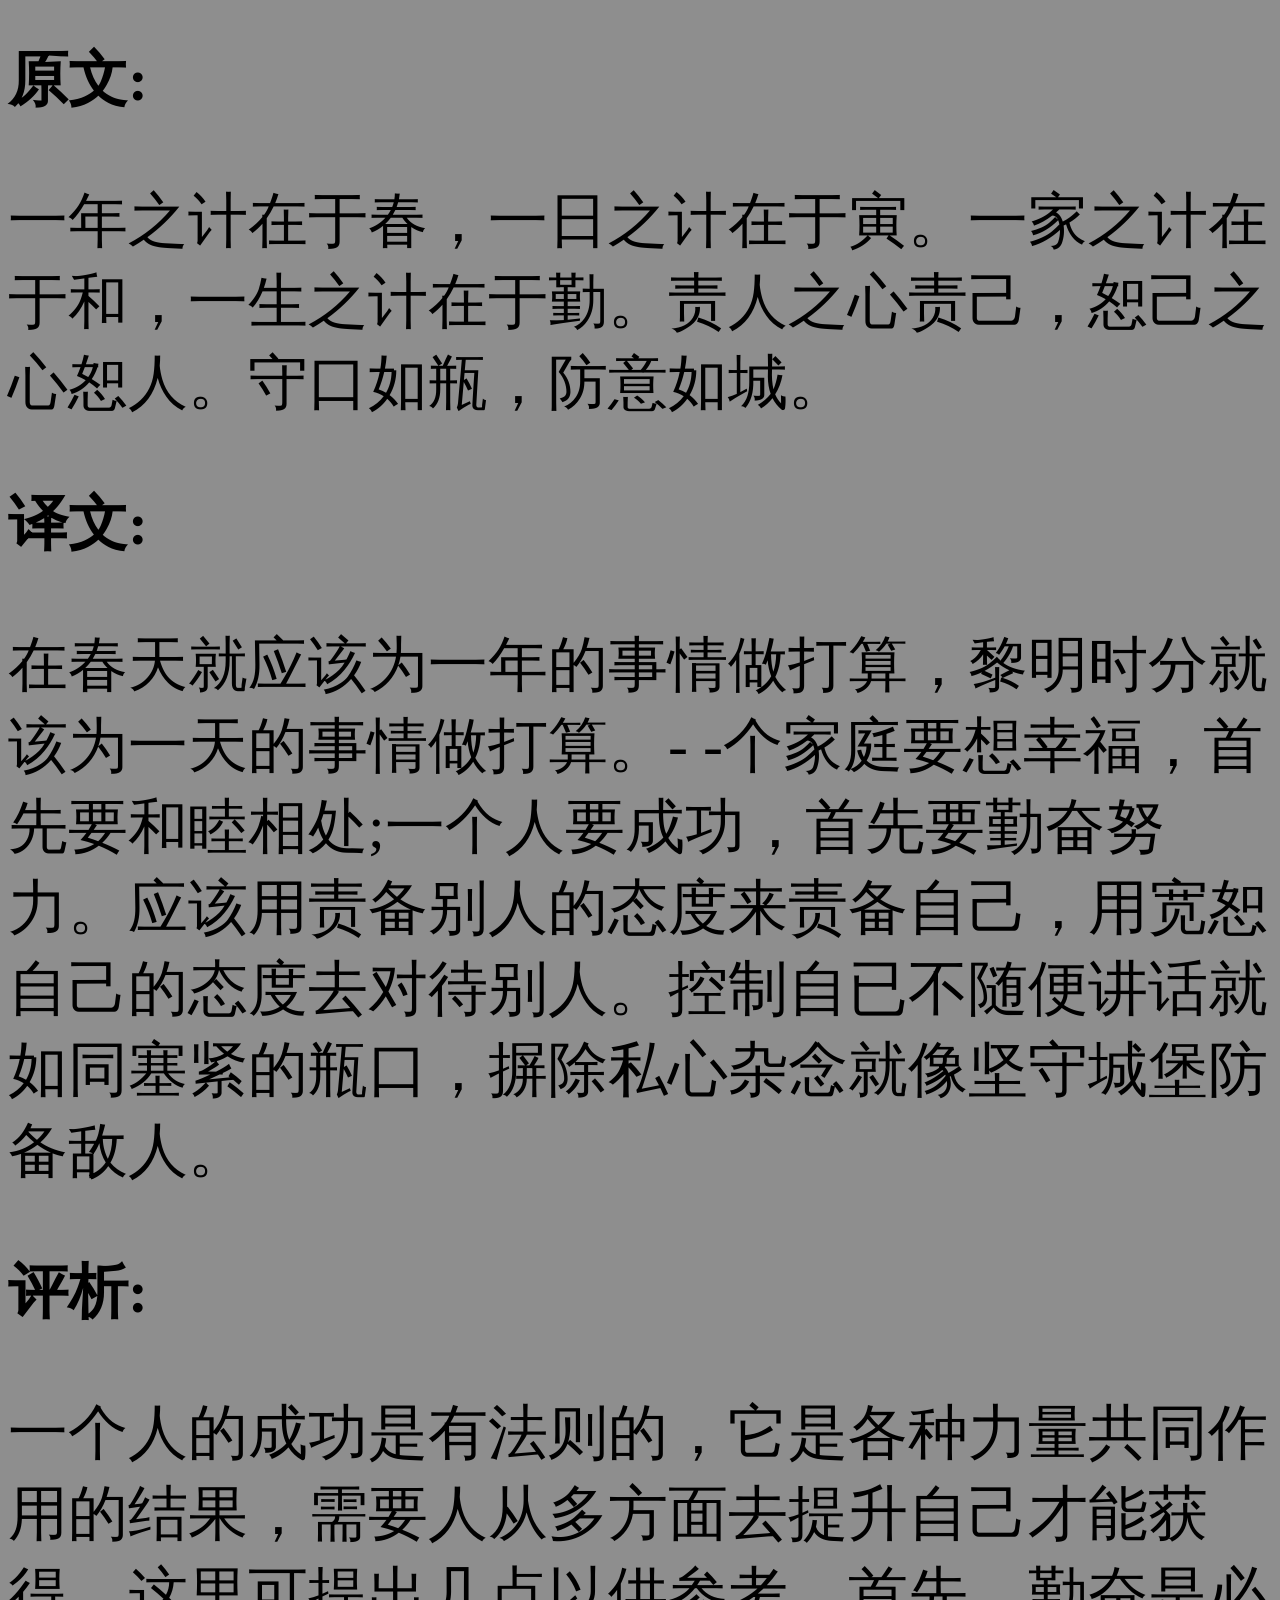
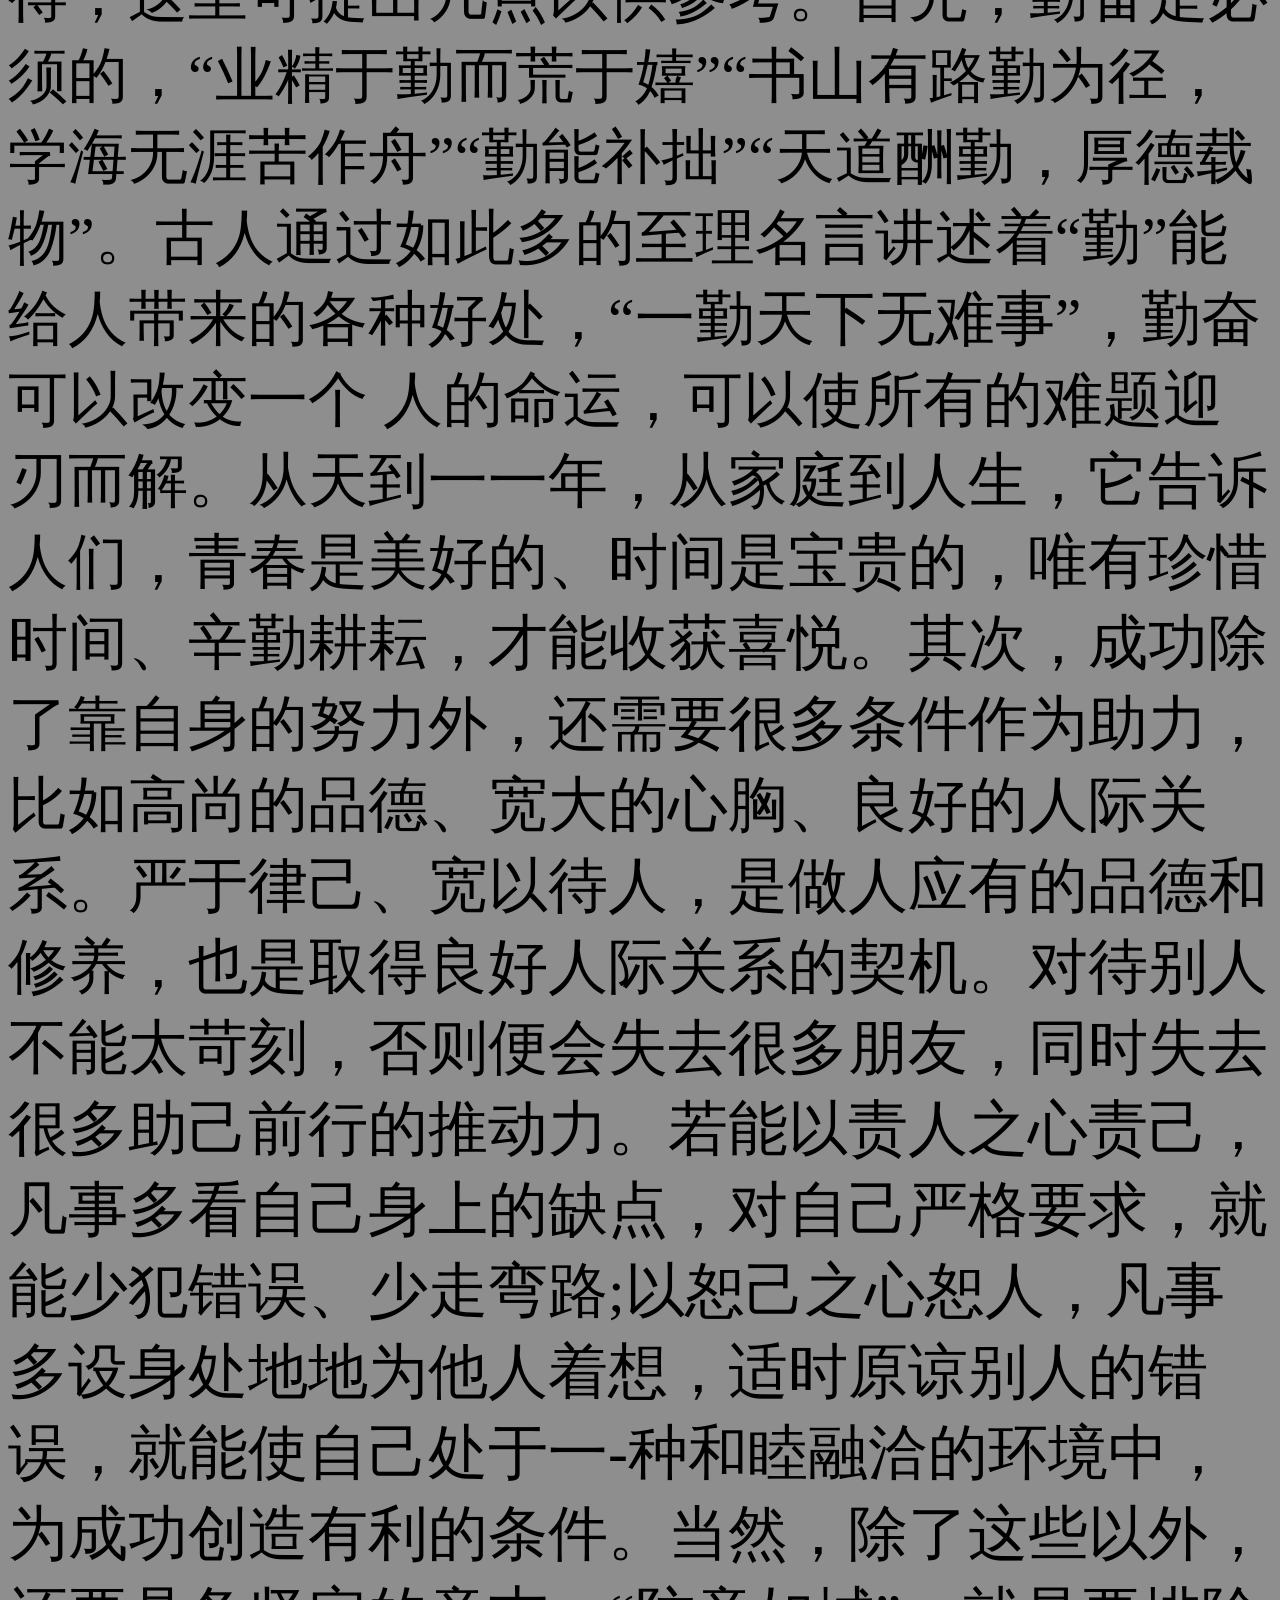
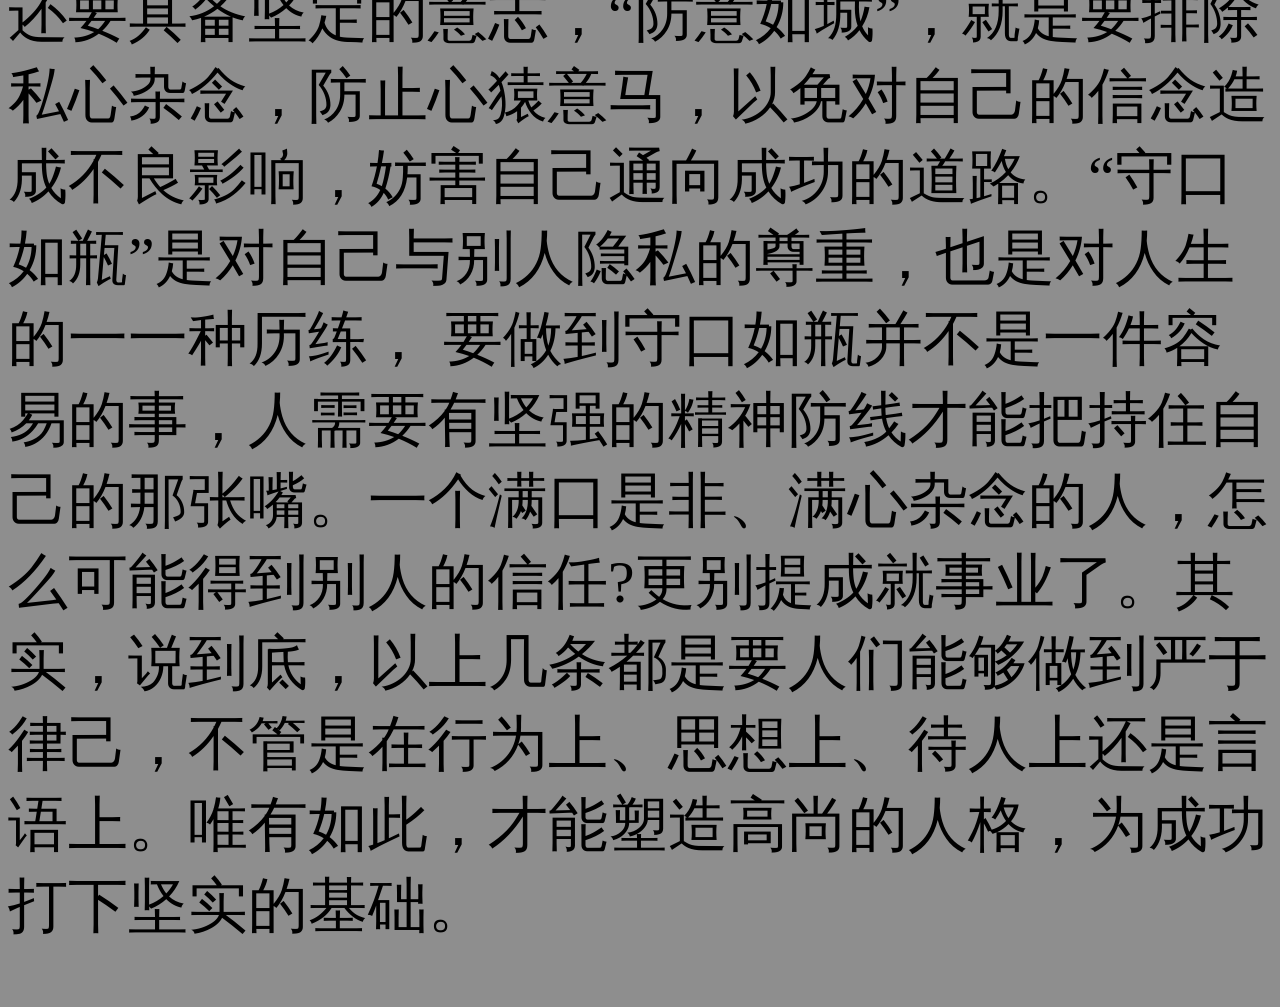
<file: zengguangxianwen/14.html>
<!DOCTYPE html>
<html>
	<head>
		<meta charset="utf-8" />
		<title>14.业精于勤，严于律己</title>
		<link rel="shortcut icon" href="../4.ico" type="image/x-icon">
  <link rel="stylesheet" type="text/css" href="
  2.css">
	</head>
	<body>
  <h1>原文:</h1>
 <p>
	 
一年之计在于春，一日之计在于寅。一家之计在于和，一生之计在于勤。责人之心责己，恕己之心恕人。守口如瓶，防意如城。
 </p>
  <h1>译文:</h1>
 <p>
	 在春天就应该为一年的事情做打算，黎明时分就该为一天的事情做打算。- -个家庭要想幸福，首先要和睦相处;一个人要成功，首先要勤奋努力。应该用责备别人的态度来责备自己，用宽恕自己的态度去对待别人。控制自已不随便讲话就如同塞紧的瓶口，摒除私心杂念就像坚守城堡防备敌人。
 </p>
  <h1>评析:</h1>
 <p>
	 一个人的成功是有法则的，它是各种力量共同作用的结果，需要人从多方面去提升自己才能获得，这里可提出几点以供参考。首先，勤奋是必须的，“业精于勤而荒于嬉”“书山有路勤为径，学海无涯苦作舟”“勤能补拙”“天道酬勤，厚德载物”。古人通过如此多的至理名言讲述着“勤”能给人带来的各种好处，“一勤天下无难事”，勤奋可以改变一个 人的命运，可以使所有的难题迎刃而解。从天到一一年，从家庭到人生，它告诉人们，青春是美好的、时间是宝贵的，唯有珍惜时间、辛勤耕耘，才能收获喜悦。其次，成功除了靠自身的努力外，还需要很多条件作为助力，比如高尚的品德、宽大的心胸、良好的人际关系。严于律己、宽以待人，是做人应有的品德和修养，也是取得良好人际关系的契机。对待别人不能太苛刻，否则便会失去很多朋友，同时失去很多助己前行的推动力。若能以责人之心责己，凡事多看自己身上的缺点，对自己严格要求，就能少犯错误、少走弯路;以恕己之心恕人，凡事多设身处地地为他人着想，适时原谅别人的错误，就能使自己处于一-种和睦融洽的环境中，为成功创造有利的条件。当然，除了这些以外，还要具备坚定的意志，“防意如城”，就是要排除私心杂念，防止心猿意马，以免对自己的信念造成不良影响，妨害自己通向成功的道路。“守口如瓶”是对自己与别人隐私的尊重，也是对人生的一一种历练， 要做到守口如瓶并不是一件容易的事，人需要有坚强的精神防线才能把持住自己的那张嘴。一个满口是非、满心杂念的人，怎么可能得到别人的信任?更别提成就事业了。其实，说到底，以上几条都是要人们能够做到严于律己，不管是在行为上、思想上、待人上还是言语上。唯有如此，才能塑造高尚的人格，为成功打下坚实的基础。
 </p>
	</body>
</html>
</file>
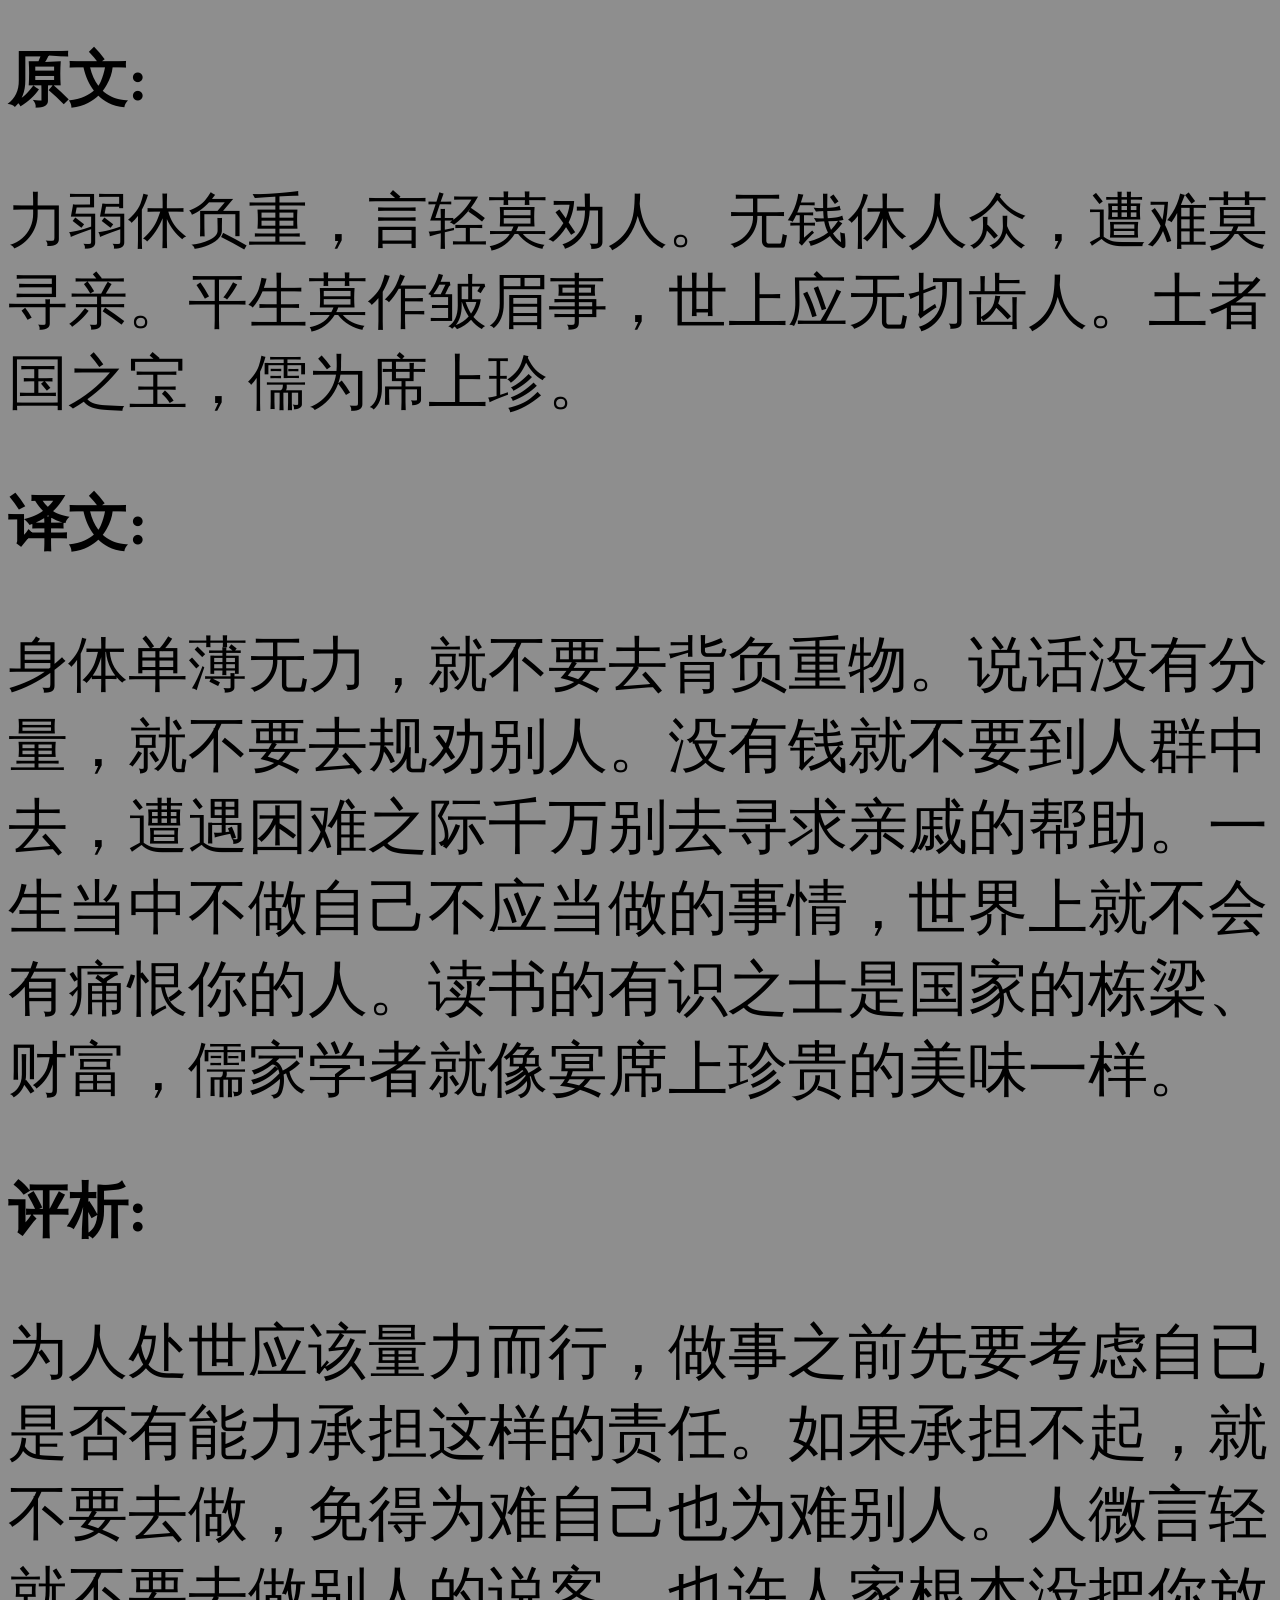
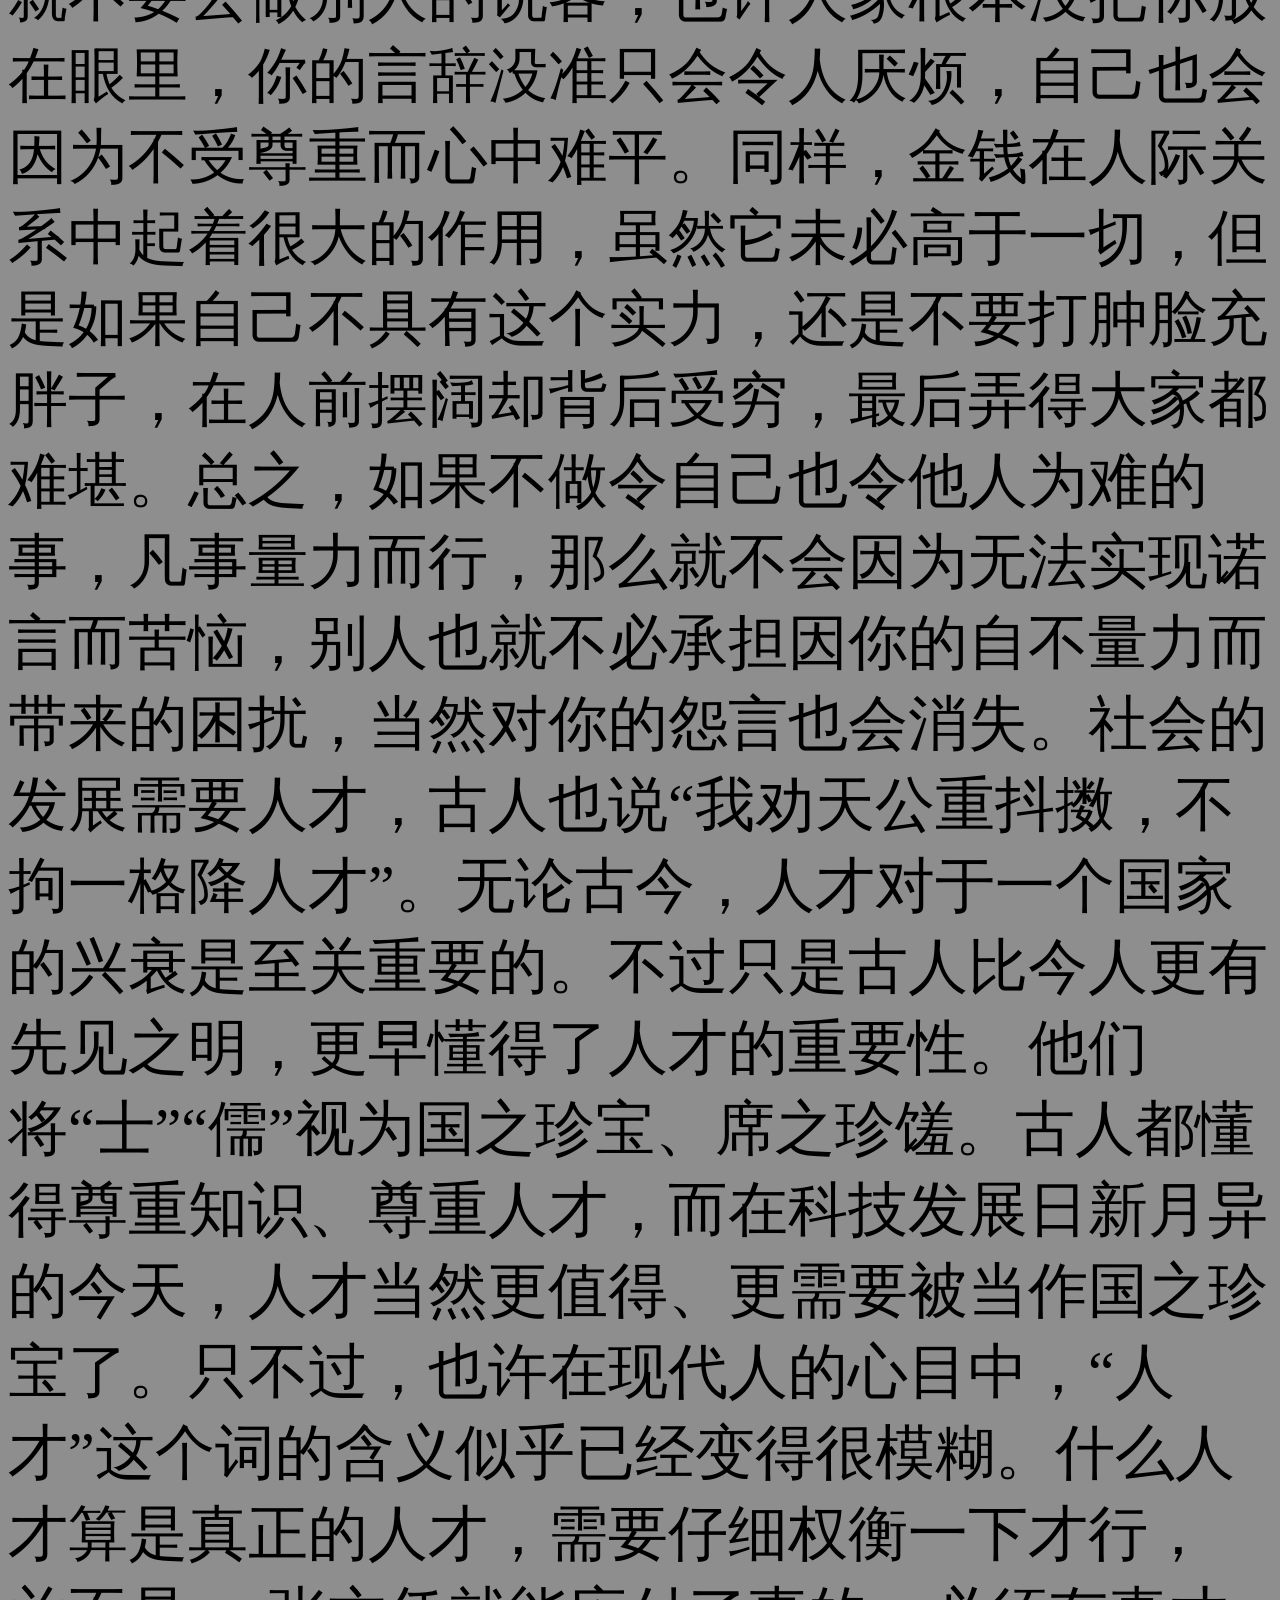
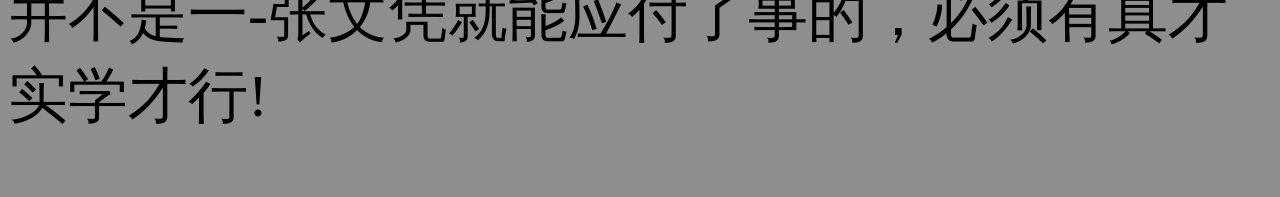
<file: zengguangxianwen/15.html>
<!DOCTYPE html>
<html>
	<head>
		<meta charset="utf-8" />
		<title>15.量力而行，尊重人才</title>
		<link rel="shortcut icon" href="../4.ico" type="image/x-icon">
  <link rel="stylesheet" type="text/css" href="
  2.css">
	</head>
	<body>
  <h1>原文:</h1>
 <p>
	 力弱休负重，言轻莫劝人。无钱休人众，遭难莫寻亲。平生莫作皱眉事，世上应无切齿人。土者国之宝，儒为席上珍。
 </p>
  <h1>译文:</h1>
 <p>
	 
身体单薄无力，就不要去背负重物。说话没有分量，就不要去规劝别人。没有钱就不要到人群中去，遭遇困难之际千万别去寻求亲戚的帮助。一生当中不做自己不应当做的事情，世界上就不会有痛恨你的人。读书的有识之士是国家的栋梁、财富，儒家学者就像宴席上珍贵的美味一样。
 </p>
  <h1>评析:</h1>
 <p>
	 为人处世应该量力而行，做事之前先要考虑自已是否有能力承担这样的责任。如果承担不起，就不要去做，免得为难自己也为难别人。人微言轻就不要去做别人的说客，也许人家根本没把你放在眼里，你的言辞没准只会令人厌烦，自己也会因为不受尊重而心中难平。同样，金钱在人际关系中起着很大的作用，虽然它未必高于一切，但是如果自己不具有这个实力，还是不要打肿脸充胖子，在人前摆阔却背后受穷，最后弄得大家都难堪。总之，如果不做令自己也令他人为难的事，凡事量力而行，那么就不会因为无法实现诺言而苦恼，别人也就不必承担因你的自不量力而带来的困扰，当然对你的怨言也会消失。社会的发展需要人才，古人也说“我劝天公重抖擞，不拘一格降人才”。无论古今，人才对于一个国家的兴衰是至关重要的。不过只是古人比今人更有先见之明，更早懂得了人才的重要性。他们将“士”“儒”视为国之珍宝、席之珍馐。古人都懂得尊重知识、尊重人才，而在科技发展日新月异的今天，人才当然更值得、更需要被当作国之珍宝了。只不过，也许在现代人的心目中，“人才”这个词的含义似乎已经变得很模糊。什么人才算是真正的人才，需要仔细权衡一下才行， 并不是一-张文凭就能应付了事的，必须有真才实学才行!
 </p>
	</body>
</html>
</file>
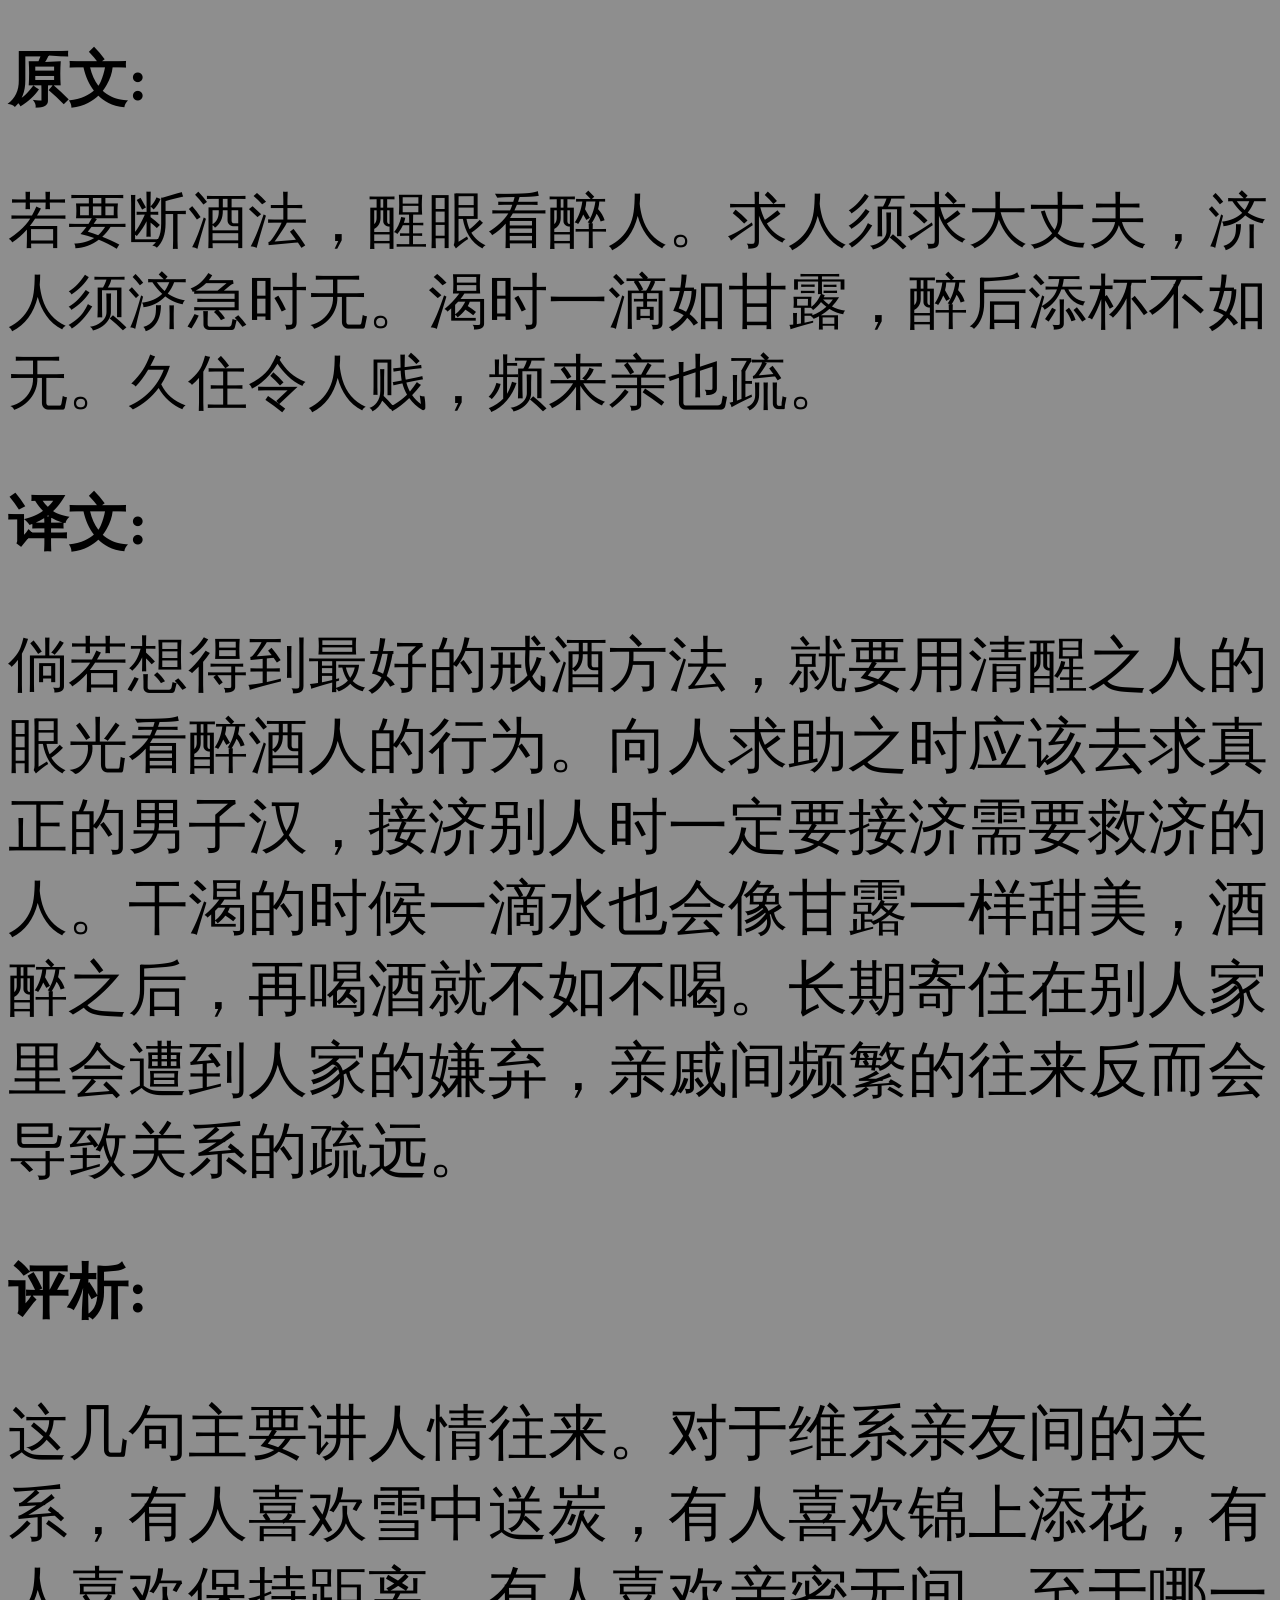
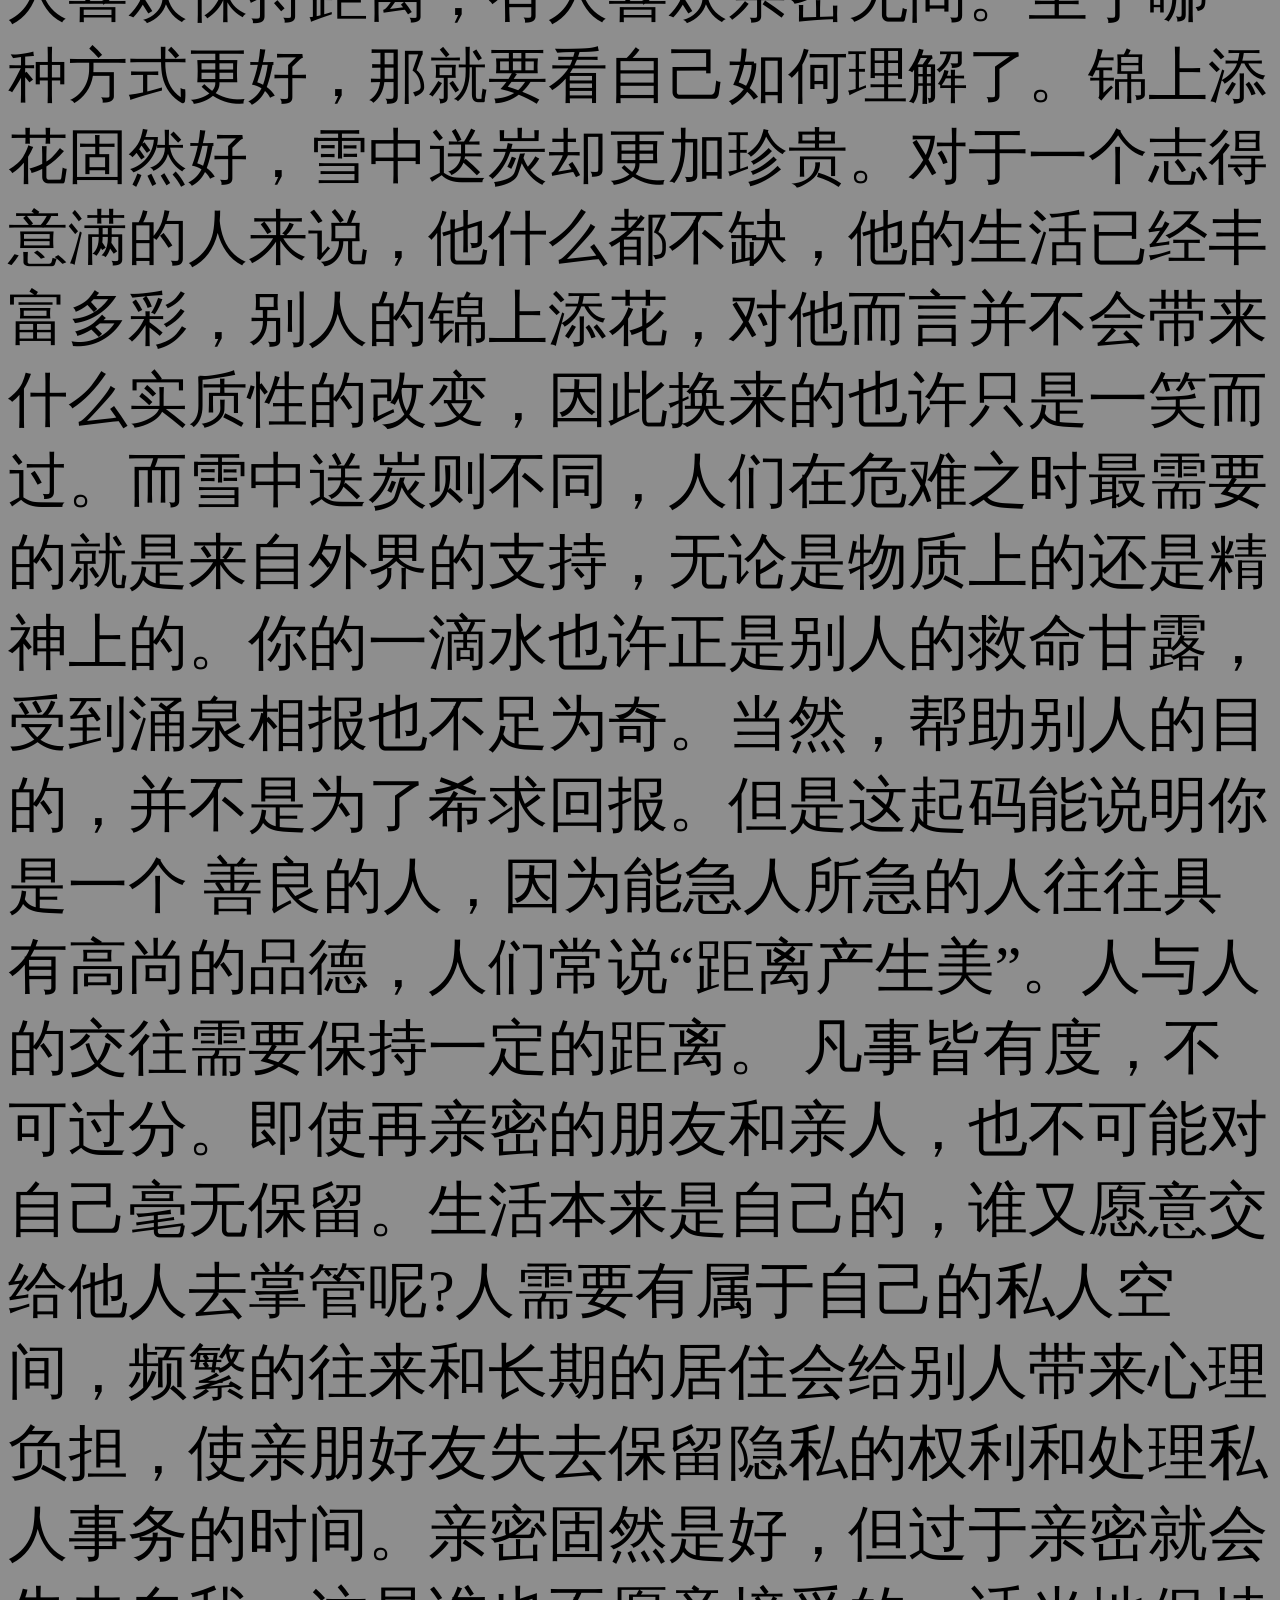
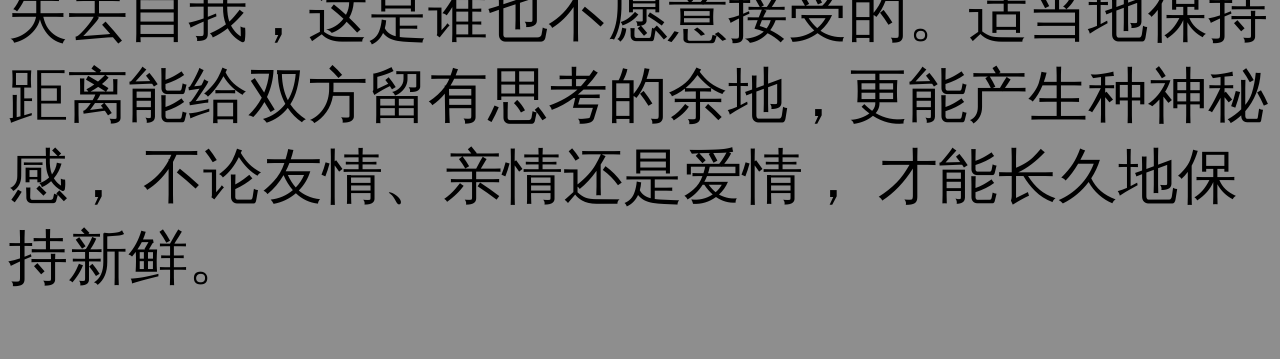
<file: zengguangxianwen/16.html>
<!DOCTYPE html>
<html>
	<head>
		<meta charset="utf-8" />
		<title>16.雪中送炭，济人危难</title>
		<link rel="shortcut icon" href="../4.ico" type="image/x-icon">
  <link rel="stylesheet" type="text/css" href="
  2.css">
	</head>
	<body>
  <h1>原文:</h1>
 <p>
	 若要断酒法，醒眼看醉人。求人须求大丈夫，济人须济急时无。渴时一滴如甘露，醉后添杯不如无。久住令人贱，频来亲也疏。
 </p>
  <h1>译文:</h1>
 <p>
	 倘若想得到最好的戒酒方法，就要用清醒之人的眼光看醉酒人的行为。向人求助之时应该去求真正的男子汉，接济别人时一定要接济需要救济的人。干渴的时候一滴水也会像甘露一样甜美，酒醉之后，再喝酒就不如不喝。长期寄住在别人家里会遭到人家的嫌弃，亲戚间频繁的往来反而会导致关系的疏远。
 </p>
  <h1>评析:</h1>
 <p>
	这几句主要讲人情往来。对于维系亲友间的关系，有人喜欢雪中送炭，有人喜欢锦上添花，有人喜欢保持距离，有人喜欢亲密无间。至于哪一种方式更好，那就要看自己如何理解了。锦上添花固然好，雪中送炭却更加珍贵。对于一个志得意满的人来说，他什么都不缺，他的生活已经丰富多彩，别人的锦上添花，对他而言并不会带来什么实质性的改变，因此换来的也许只是一笑而过。而雪中送炭则不同，人们在危难之时最需要的就是来自外界的支持，无论是物质上的还是精神上的。你的一滴水也许正是别人的救命甘露，受到涌泉相报也不足为奇。当然，帮助别人的目的，并不是为了希求回报。但是这起码能说明你是一个 善良的人，因为能急人所急的人往往具有高尚的品德，人们常说“距离产生美”。人与人的交往需要保持一定的距离。 凡事皆有度，不可过分。即使再亲密的朋友和亲人，也不可能对自己毫无保留。生活本来是自己的，谁又愿意交给他人去掌管呢?人需要有属于自己的私人空间，频繁的往来和长期的居住会给别人带来心理负担，使亲朋好友失去保留隐私的权利和处理私人事务的时间。亲密固然是好，但过于亲密就会失去自我，这是谁也不愿意接受的。适当地保持距离能给双方留有思考的余地，更能产生种神秘感， 不论友情、亲情还是爱情， 才能长久地保持新鲜。 
 </p>
	</body>
</html>
</file>
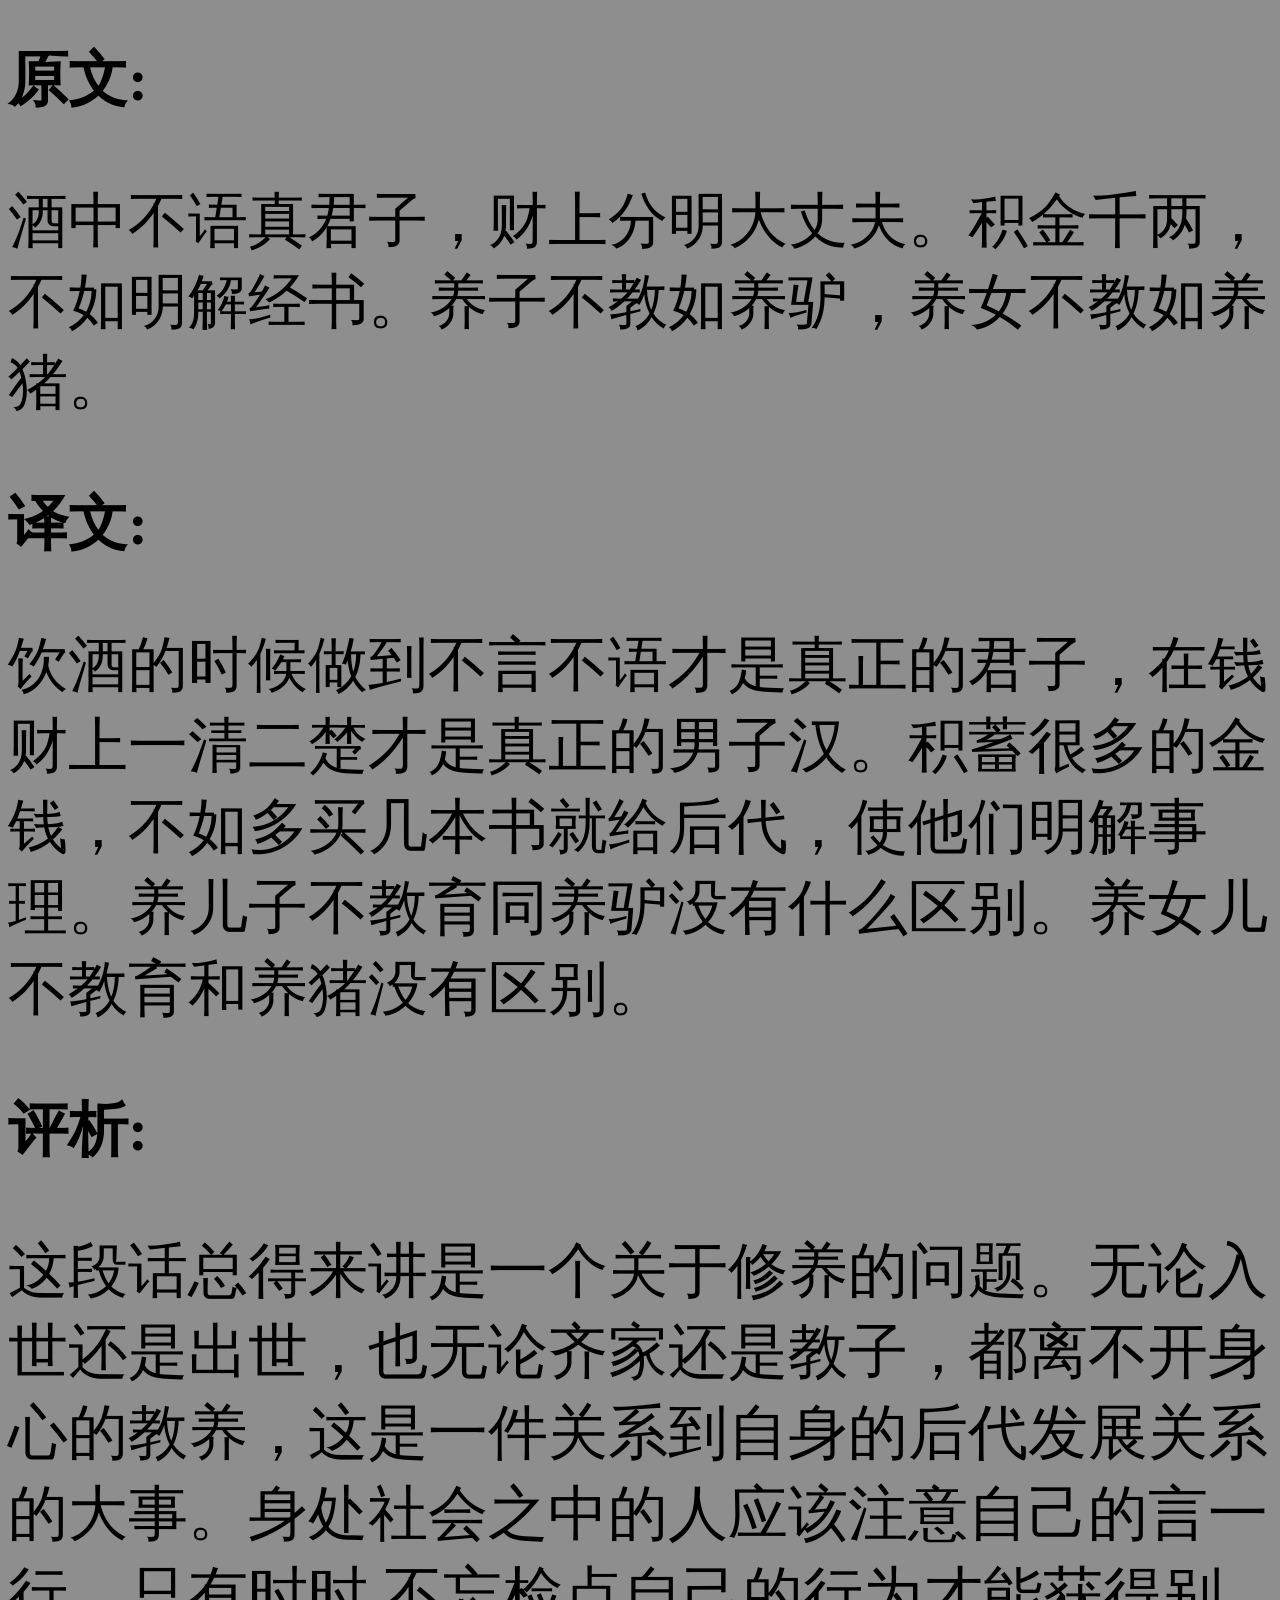
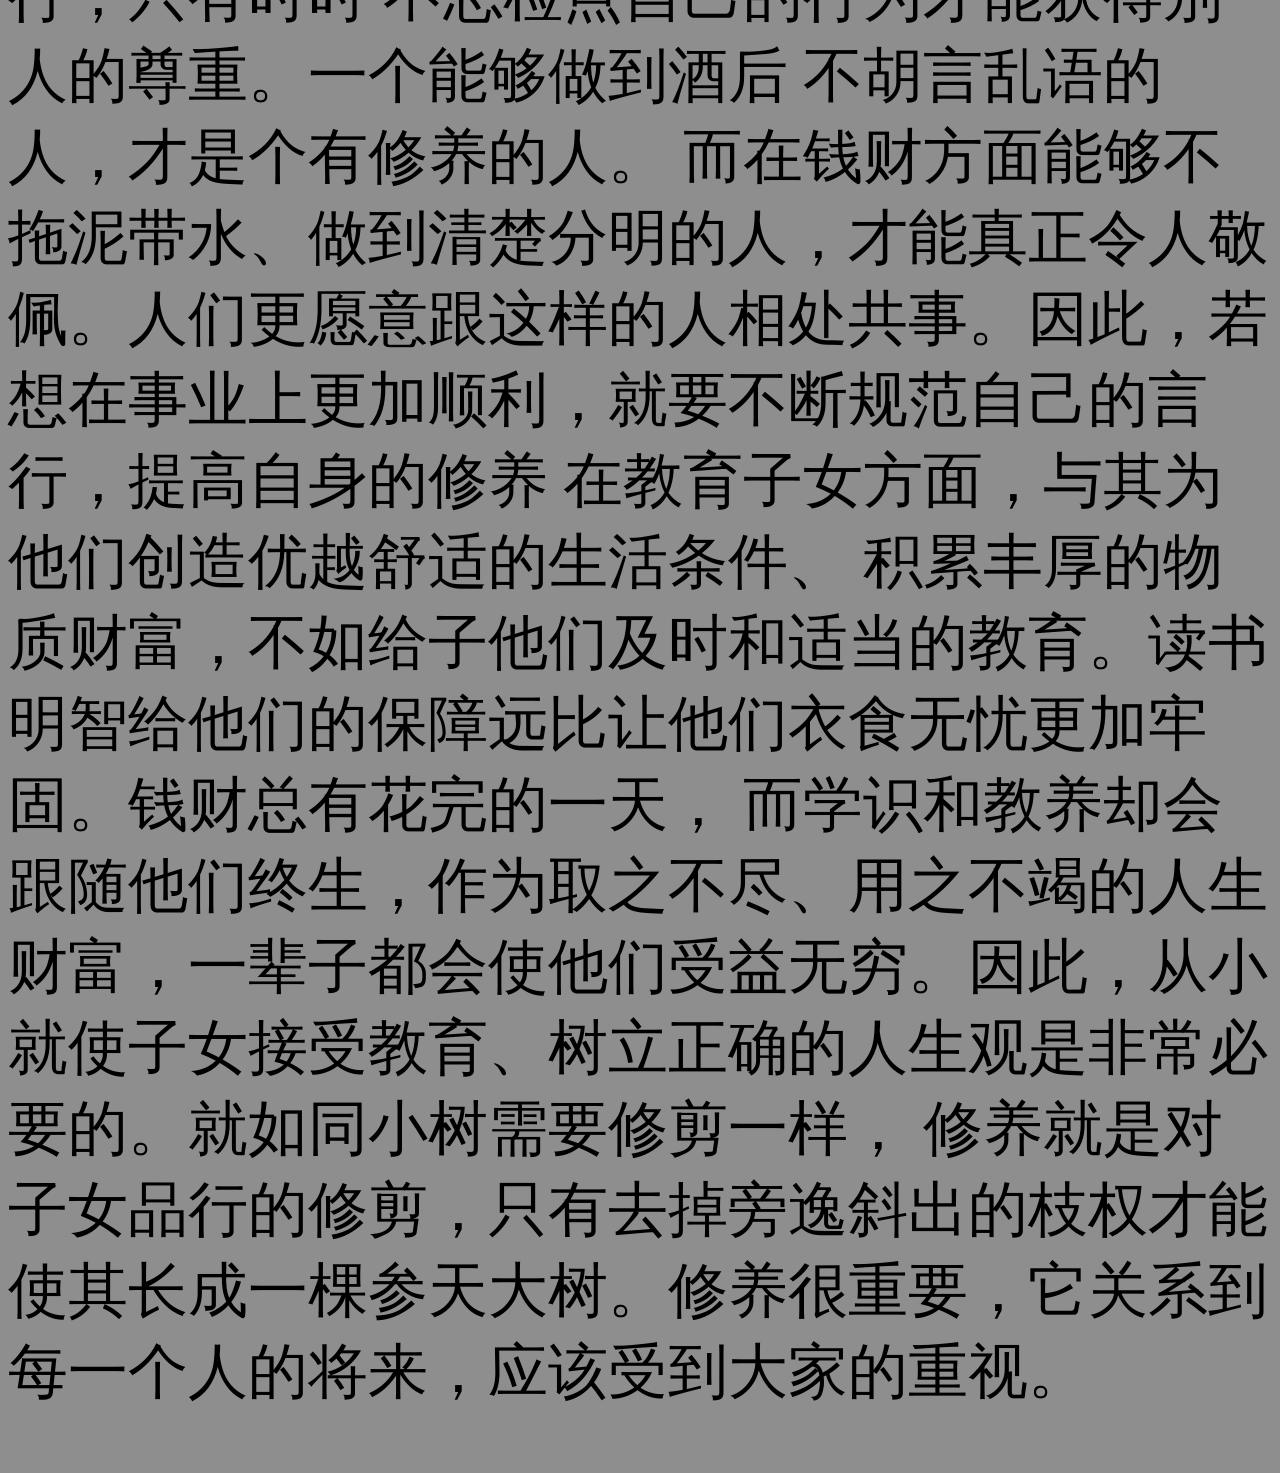
<file: zengguangxianwen/17.html>
<!DOCTYPE html>
<html>
	<head>
		<meta charset="utf-8" />
		<title>17.做人修身，养儿需教</title>
		<link rel="shortcut icon" href="../4.ico" type="image/x-icon">
  <link rel="stylesheet" type="text/css" href="
  2.css">
	</head>
	<body>
  <h1>原文:</h1>
 <p>
酒中不语真君子，财上分明大丈夫。积金千两，不如明解经书。养子不教如养驴，养女不教如养猪。
 </p>
  <h1>译文:</h1>
 <p>
饮酒的时候做到不言不语才是真正的君子，在钱财上一清二楚才是真正的男子汉。积蓄很多的金钱，不如多买几本书就给后代，使他们明解事理。养儿子不教育同养驴没有什么区别。养女儿不教育和养猪没有区别。
 </p>
  <h1>评析:</h1>
 <p>
这段话总得来讲是一个关于修养的问题。无论入世还是出世，也无论齐家还是教子，都离不开身心的教养，这是一件关系到自身的后代发展关系的大事。身处社会之中的人应该注意自己的言一行，只有时时 不忘检点自己的行为才能获得别人的尊重。一个能够做到酒后 不胡言乱语的人，才是个有修养的人。 而在钱财方面能够不拖泥带水、做到清楚分明的人，才能真正令人敬佩。人们更愿意跟这样的人相处共事。因此，若想在事业上更加顺利，就要不断规范自己的言行，提高自身的修养
在教育子女方面，与其为他们创造优越舒适的生活条件、 积累丰厚的物质财富，不如给子他们及时和适当的教育。读书明智给他们的保障远比让他们衣食无忧更加牢固。钱财总有花完的一天， 而学识和教养却会跟随他们终生，作为取之不尽、用之不竭的人生财富，一辈子都会使他们受益无穷。因此，从小就使子女接受教育、树立正确的人生观是非常必要的。就如同小树需要修剪一样， 修养就是对子女品行的修剪，只有去掉旁逸斜出的枝权才能使其长成一棵参天大树。修养很重要，它关系到每一个人的将来，应该受到大家的重视。
 </p>
	</body>
</html>
</file>
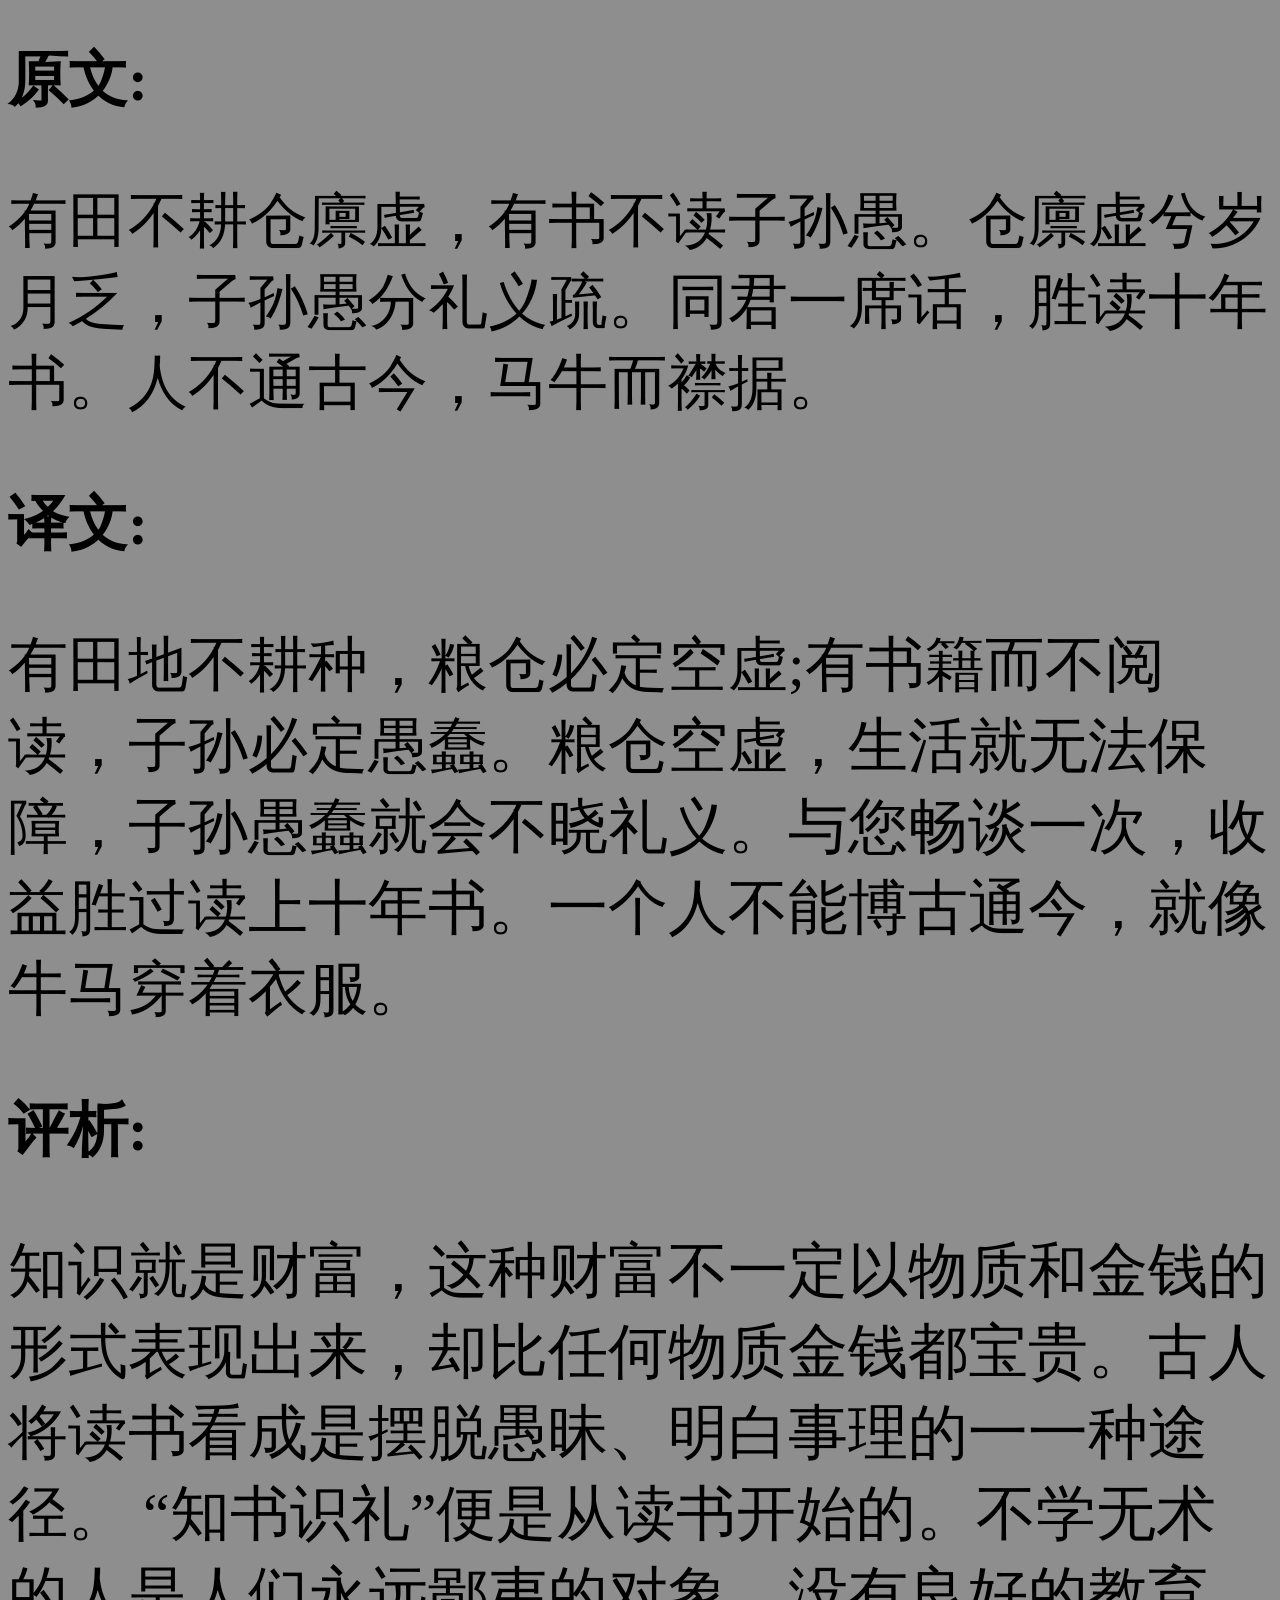
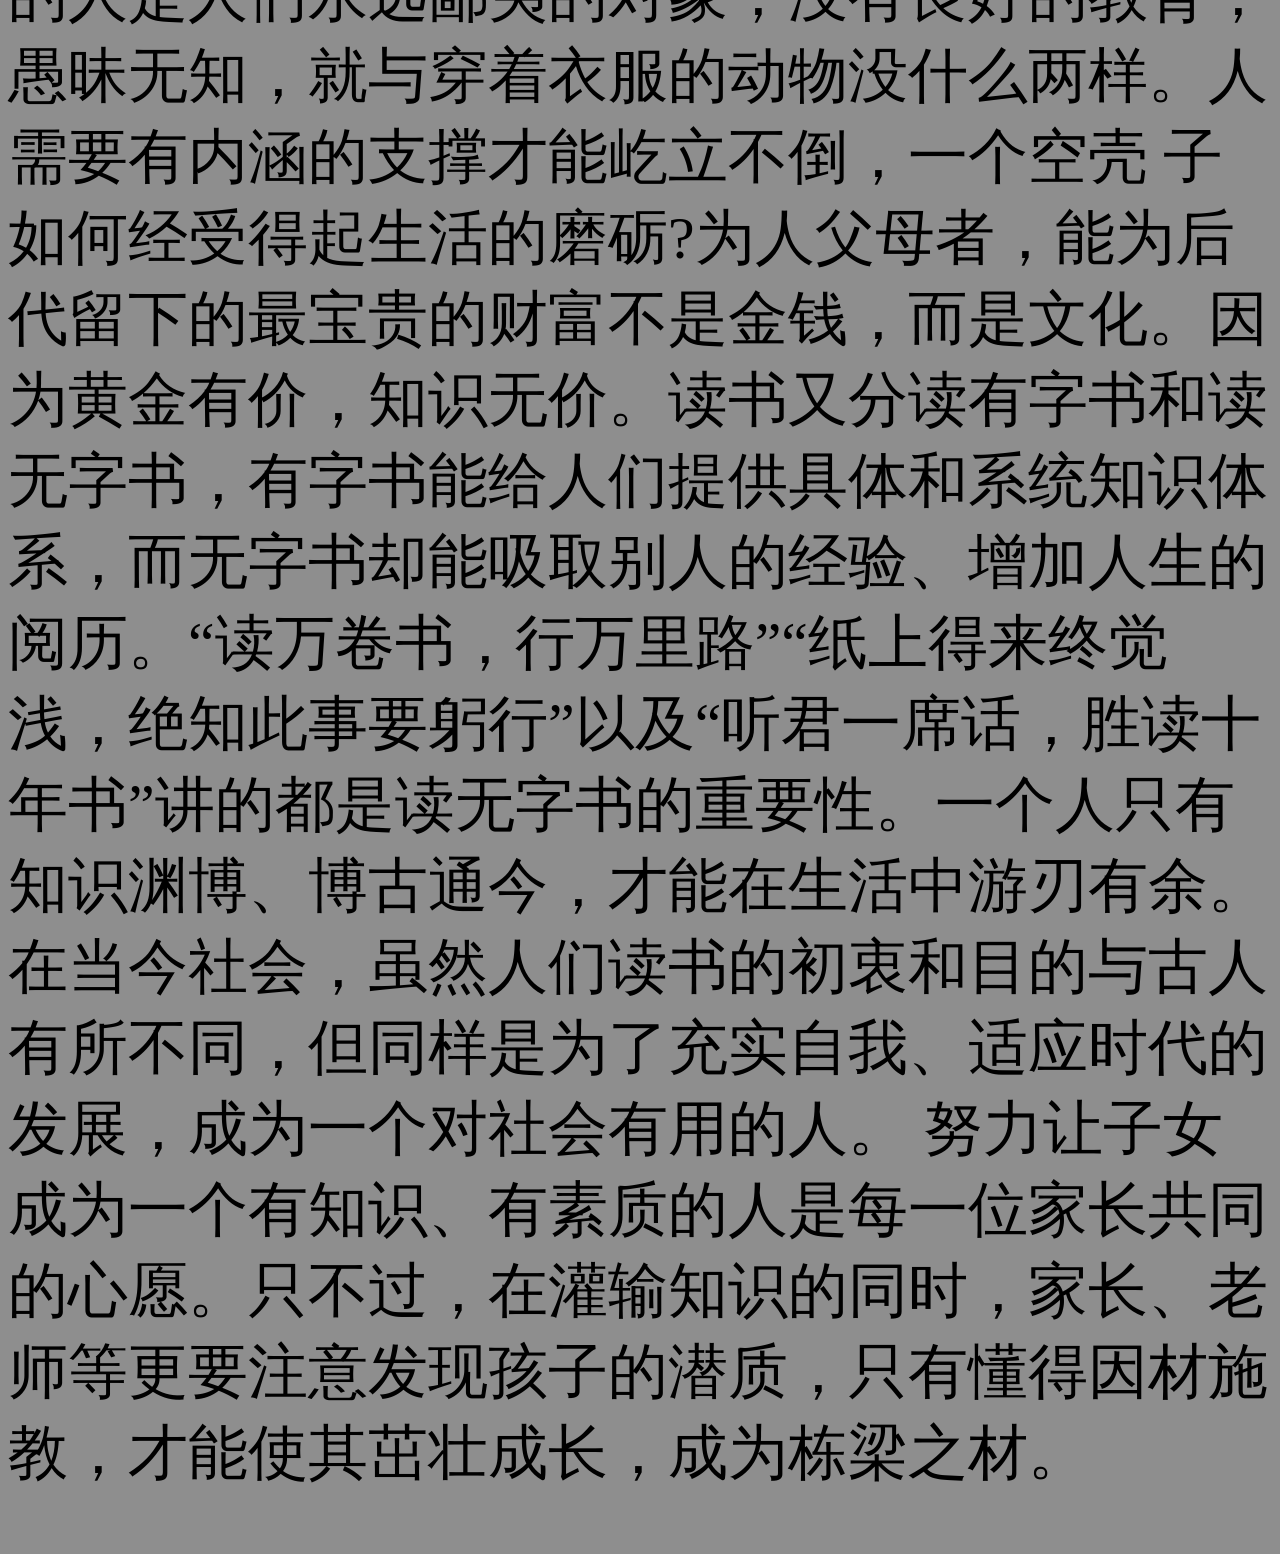
<file: zengguangxianwen/18.html>
<!DOCTYPE html>
<html>
	<head>
		<meta charset="utf-8" />
		<title>18.读圣贤书，做智慧人</title>
		<link rel="shortcut icon" href="../4.ico" type="image/x-icon">
  <link rel="stylesheet" type="text/css" href="
  2.css">
	</head>
	<body>
  <h1>原文:</h1>
 <p>
	 有田不耕仓廪虚，有书不读子孙愚。仓廪虚兮岁月乏，子孙愚分礼义疏。同君一席话，胜读十年书。人不通古今，马牛而襟据。
 </p>
  <h1>译文:</h1>
 <p>
	有田地不耕种，粮仓必定空虚;有书籍而不阅读，子孙必定愚蠢。粮仓空虚，生活就无法保障，子孙愚蠢就会不晓礼义。与您畅谈一次，收益胜过读上十年书。一个人不能博古通今，就像牛马穿着衣服。
 </p>
  <h1>评析:</h1>
 <p>
	 知识就是财富，这种财富不一定以物质和金钱的形式表现出来，却比任何物质金钱都宝贵。古人将读书看成是摆脱愚昧、明白事理的一一种途径。 “知书识礼”便是从读书开始的。不学无术的人是人们永远鄙夷的对象，没有良好的教育，愚昧无知，就与穿着衣服的动物没什么两样。人需要有内涵的支撑才能屹立不倒，一个空壳 子如何经受得起生活的磨砺?为人父母者，能为后代留下的最宝贵的财富不是金钱，而是文化。因为黄金有价，知识无价。读书又分读有字书和读无字书，有字书能给人们提供具体和系统知识体系，而无字书却能吸取别人的经验、增加人生的阅历。“读万卷书，行万里路”“纸上得来终觉浅，绝知此事要躬行”以及“听君一席话，胜读十年书”讲的都是读无字书的重要性。一个人只有知识渊博、博古通今，才能在生活中游刃有余。在当今社会，虽然人们读书的初衷和目的与古人有所不同，但同样是为了充实自我、适应时代的发展，成为一个对社会有用的人。 努力让子女成为一个有知识、有素质的人是每一位家长共同的心愿。只不过，在灌输知识的同时，家长、老师等更要注意发现孩子的潜质，只有懂得因材施教，才能使其茁壮成长，成为栋梁之材。
 </p>
	</body>
</html>
</file>
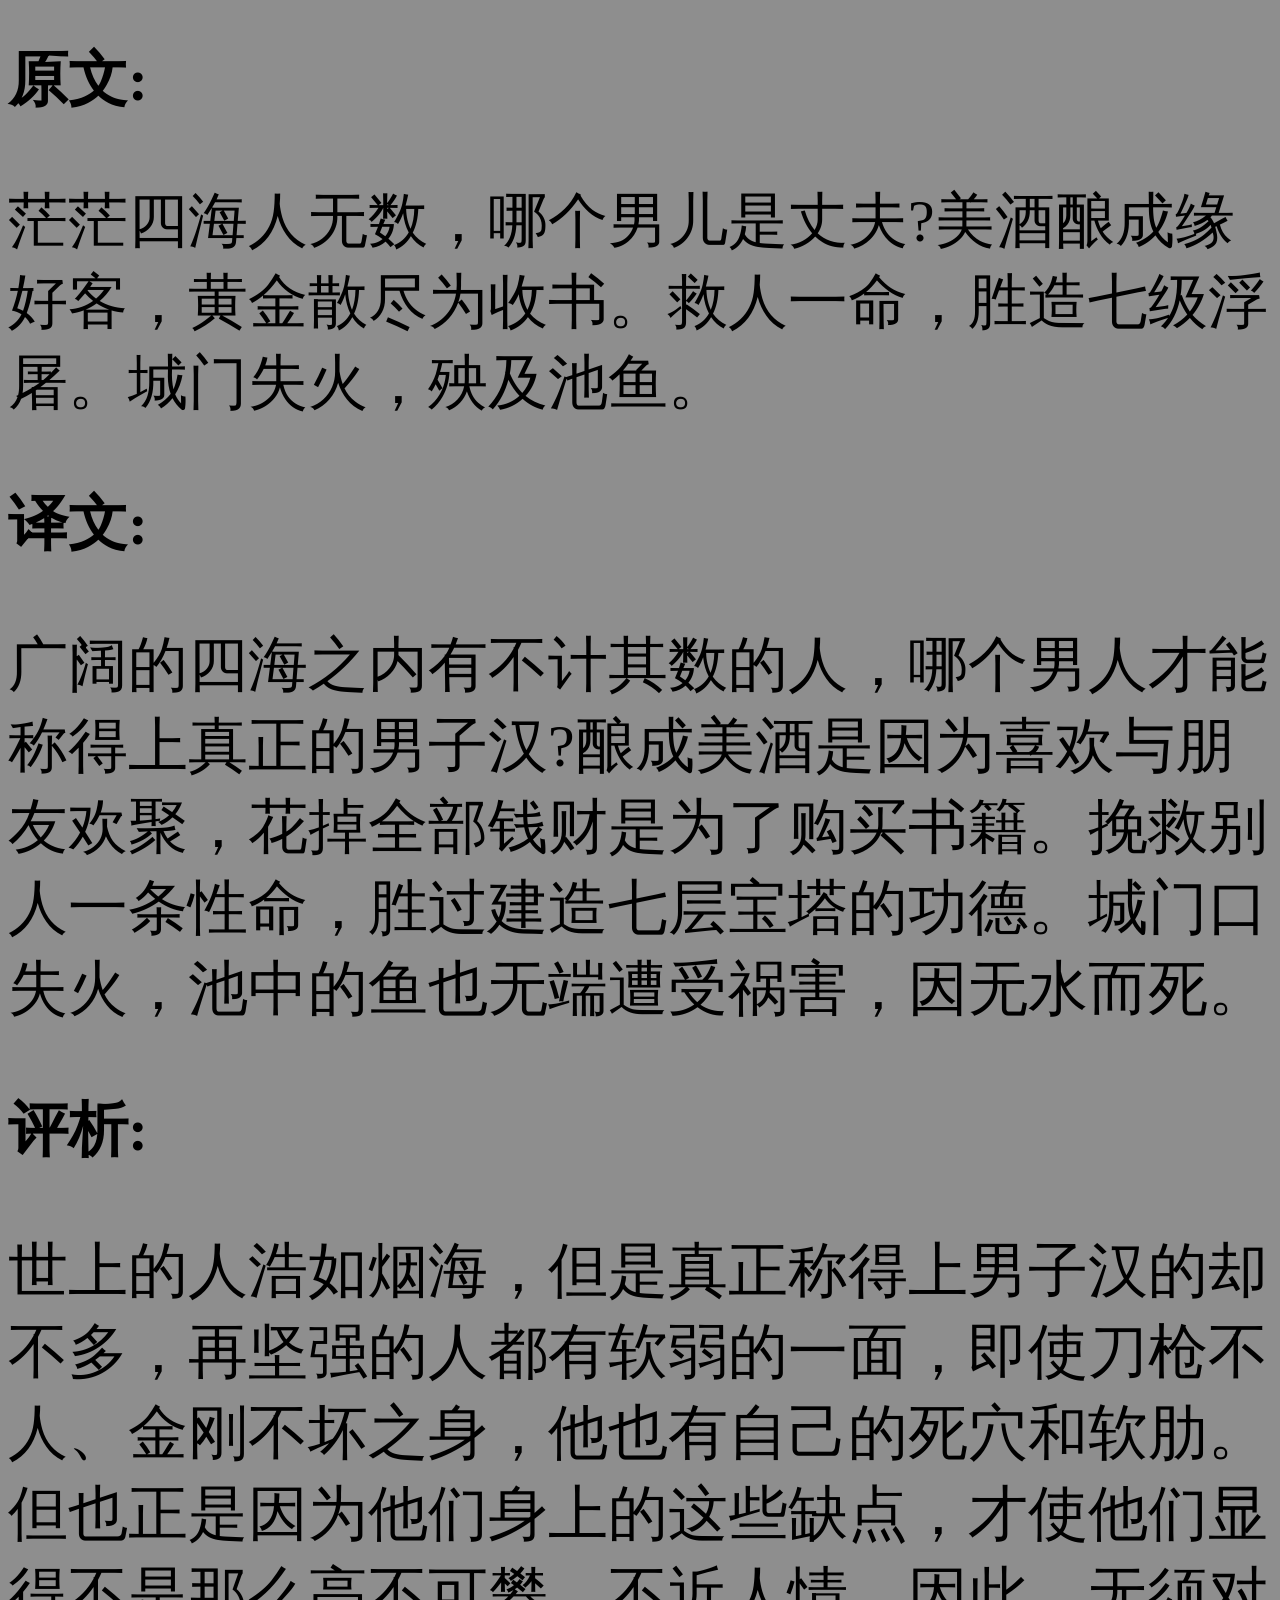
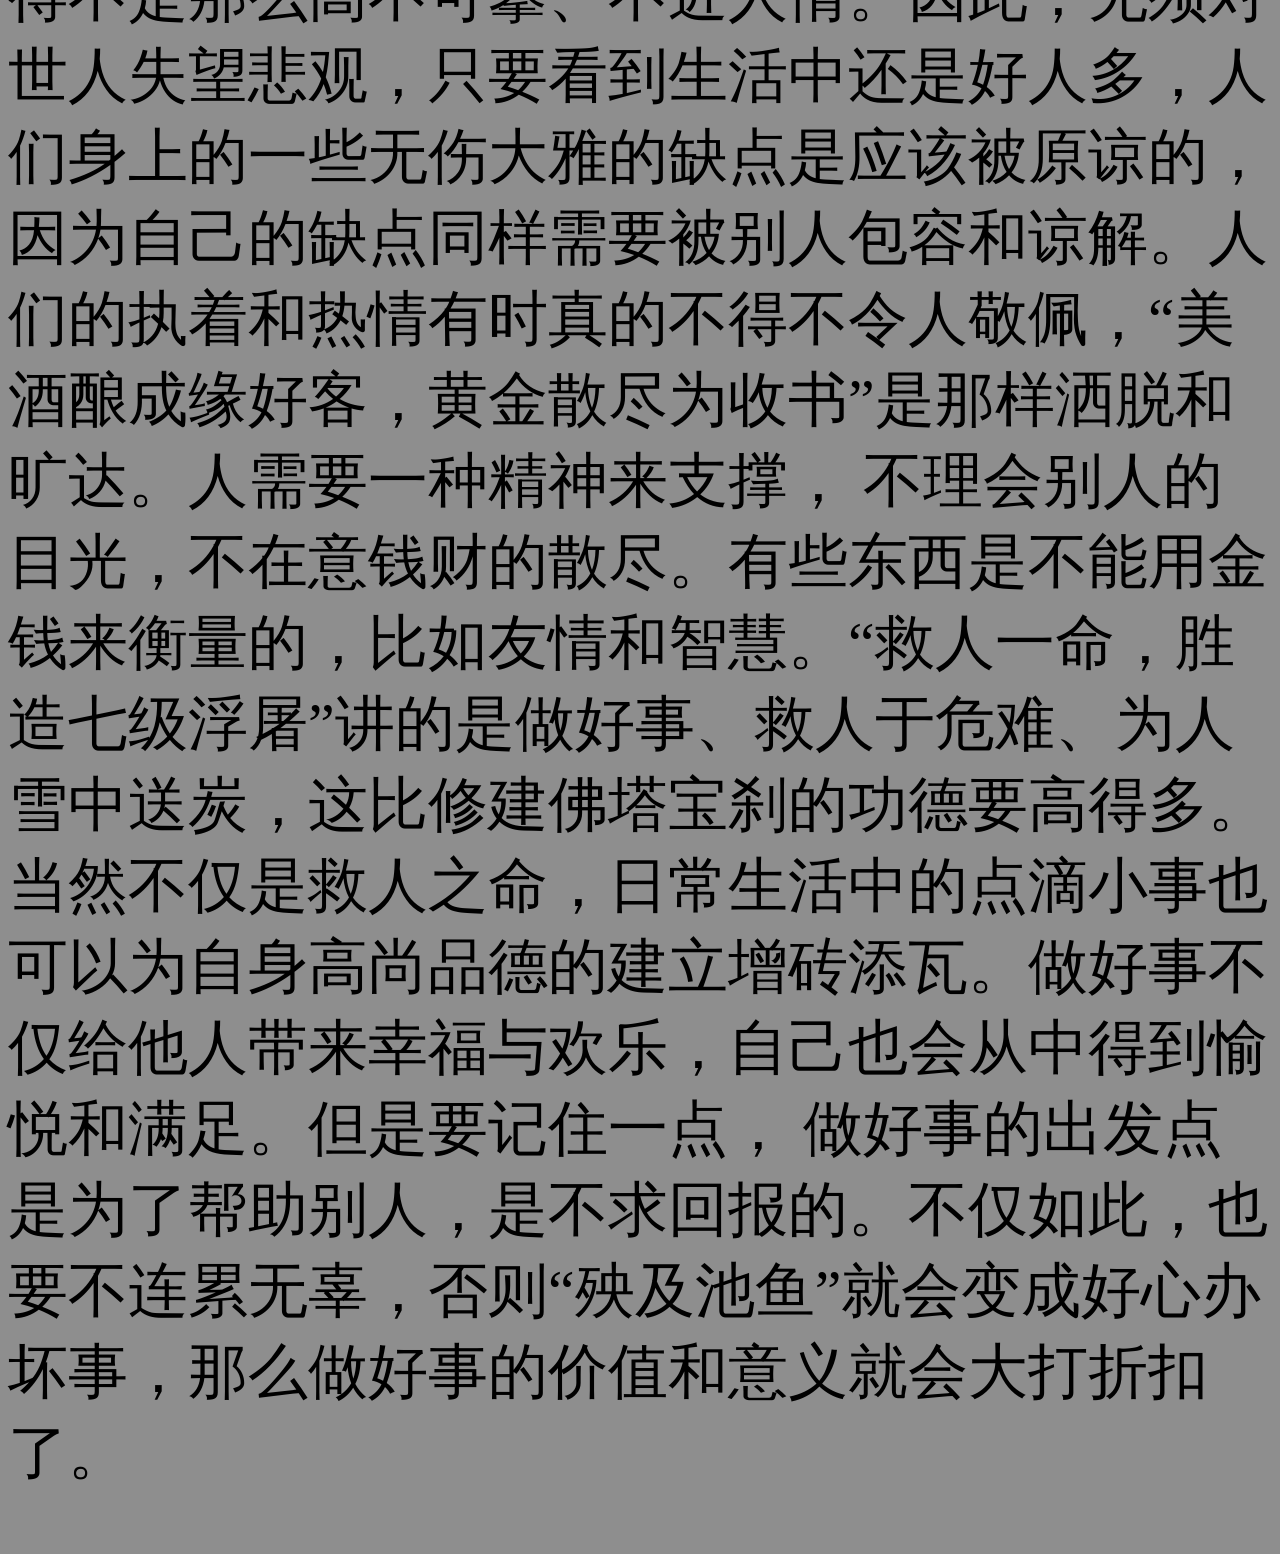
<file: zengguangxianwen/19.html>
<!DOCTYPE html>
<html>
	<head>
		<meta charset="utf-8" />
		<title>19.但行好事，莫问前程</title>
		<link rel="shortcut icon" href="../4.ico" type="image/x-icon">
  <link rel="stylesheet" type="text/css" href="
  2.css">
	</head>
	<body>
  <h1>原文:</h1>
 <p>
	 
茫茫四海人无数，哪个男儿是丈夫?美酒酿成缘好客，黄金散尽为收书。救人一命，胜造七级浮屠。城门失火，殃及池鱼。
 </p>
  <h1>译文:</h1>
 <p>
	 广阔的四海之内有不计其数的人，哪个男人才能称得上真正的男子汉?酿成美酒是因为喜欢与朋友欢聚，花掉全部钱财是为了购买书籍。挽救别人一条性命，胜过建造七层宝塔的功德。城门口失火，池中的鱼也无端遭受祸害，因无水而死。
 </p>
  <h1>评析:</h1>
 <p>
	 世上的人浩如烟海，但是真正称得上男子汉的却不多，再坚强的人都有软弱的一面，即使刀枪不人、金刚不坏之身，他也有自己的死穴和软肋。但也正是因为他们身上的这些缺点，才使他们显得不是那么高不可攀、不近人情。因此，无须对世人失望悲观，只要看到生活中还是好人多，人们身上的一些无伤大雅的缺点是应该被原谅的，因为自己的缺点同样需要被别人包容和谅解。人们的执着和热情有时真的不得不令人敬佩，“美酒酿成缘好客，黄金散尽为收书”是那样洒脱和旷达。人需要一种精神来支撑， 不理会别人的目光，不在意钱财的散尽。有些东西是不能用金钱来衡量的，比如友情和智慧。“救人一命，胜造七级浮屠”讲的是做好事、救人于危难、为人雪中送炭，这比修建佛塔宝刹的功德要高得多。当然不仅是救人之命，日常生活中的点滴小事也可以为自身高尚品德的建立增砖添瓦。做好事不仅给他人带来幸福与欢乐，自己也会从中得到愉悦和满足。但是要记住一点， 做好事的出发点是为了帮助别人，是不求回报的。不仅如此，也要不连累无辜，否则“殃及池鱼”就会变成好心办坏事，那么做好事的价值和意义就会大打折扣了。
 </p>
	</body>
</html>
</file>
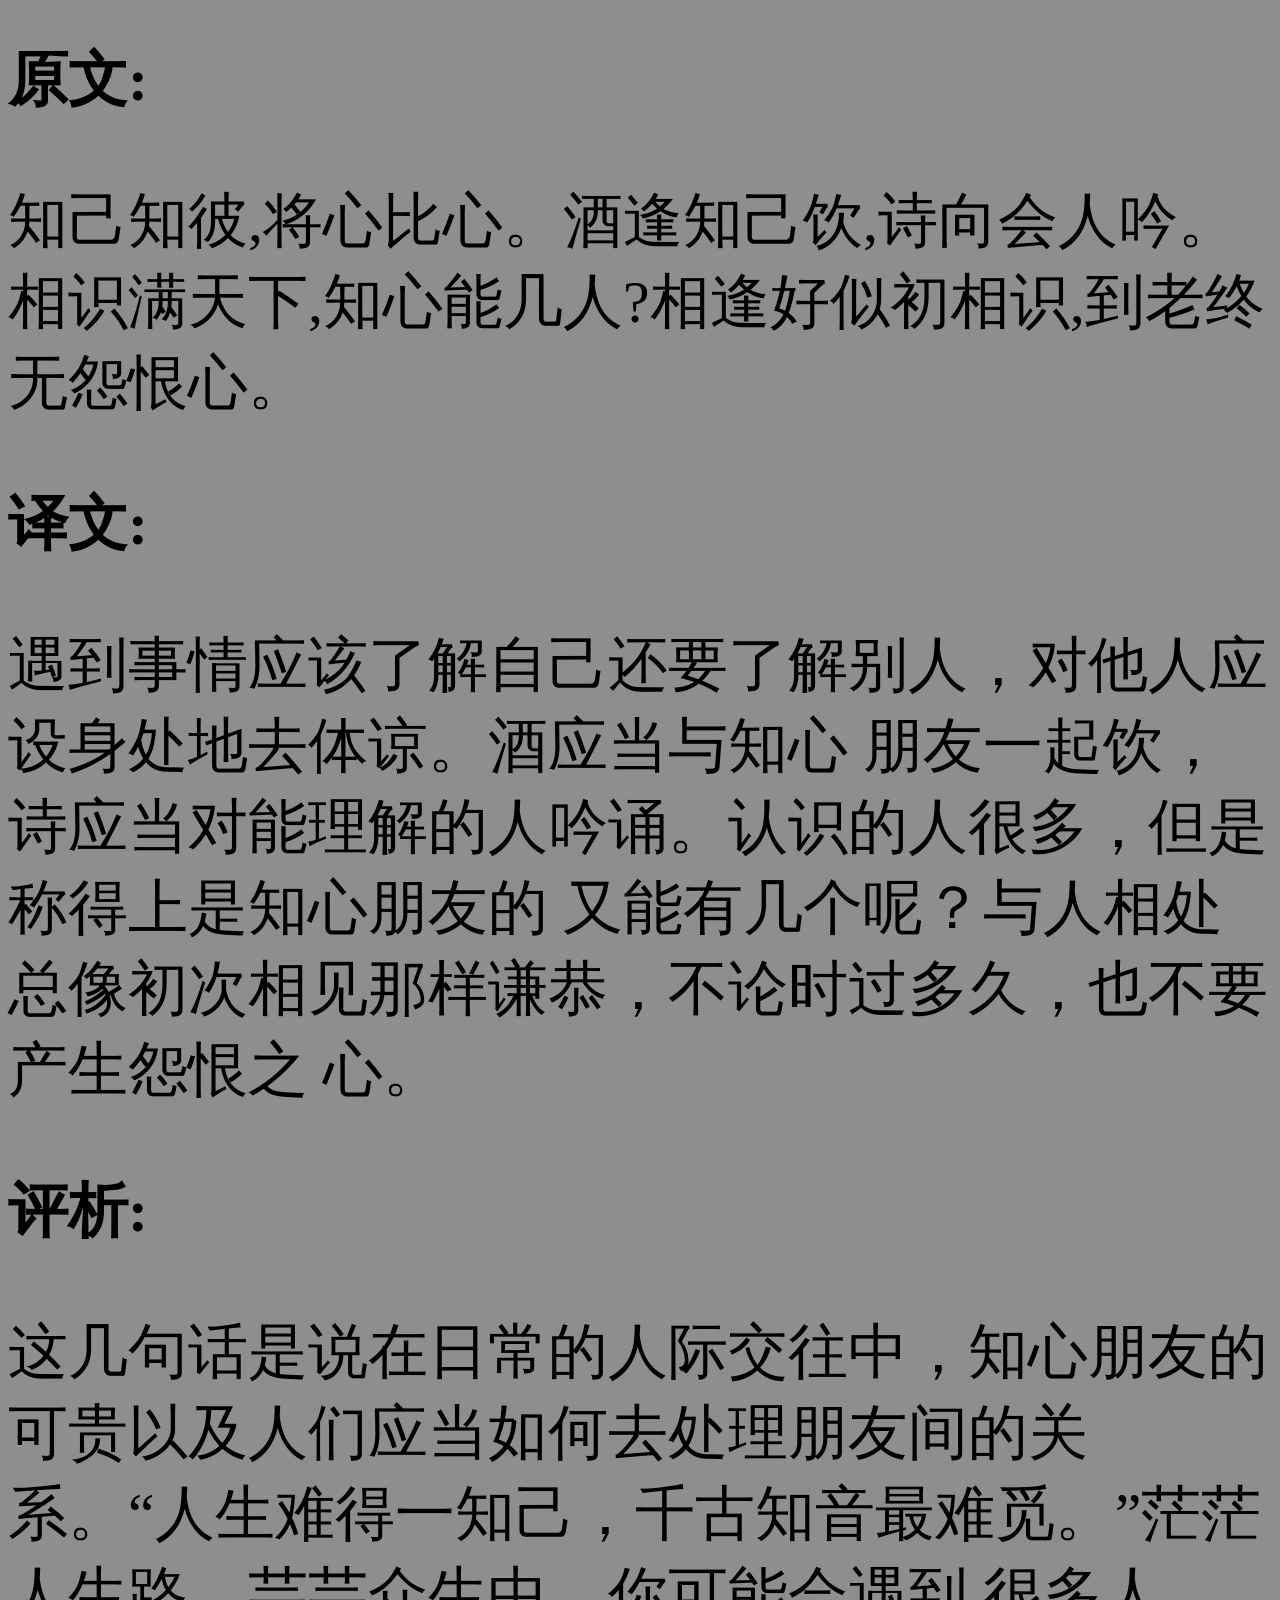
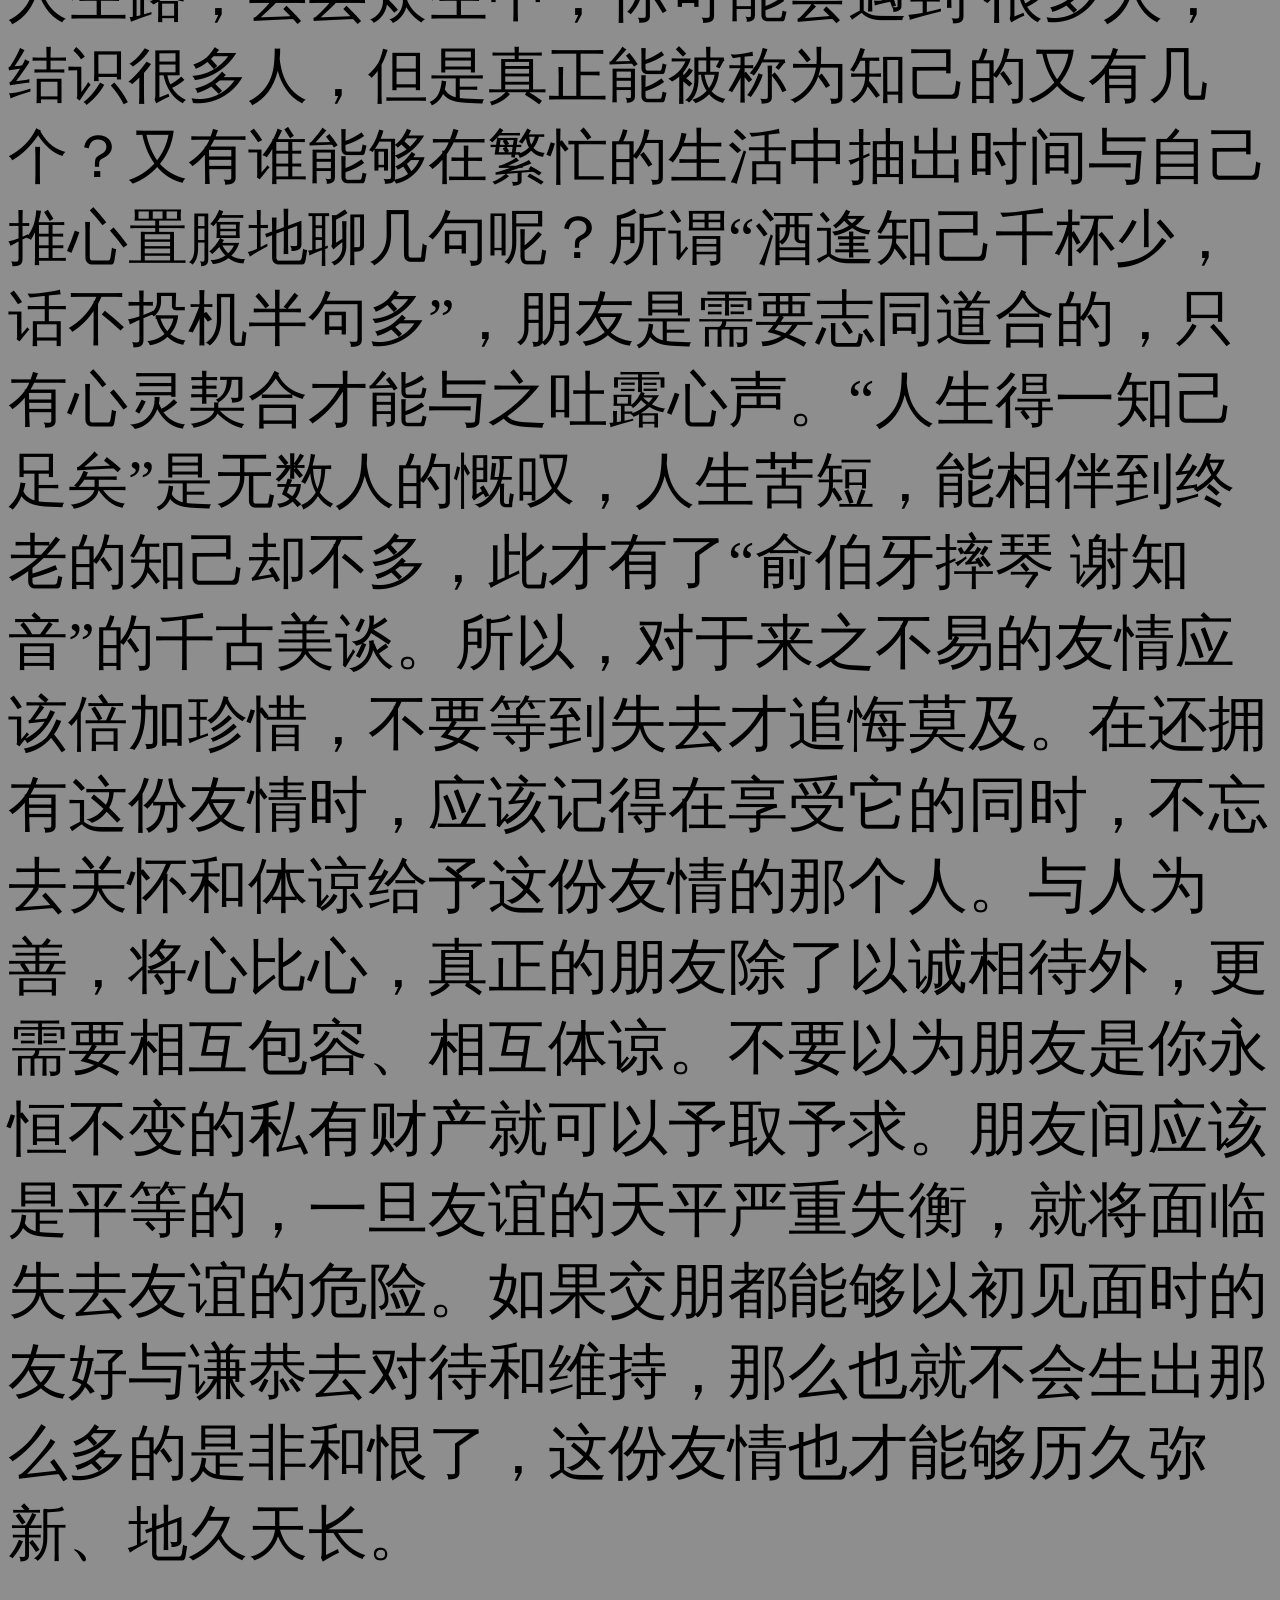
<file: zengguangxianwen/2.html>
<!DOCTYPE html>
<html>
	<head>
		<meta charset="utf-8" />
		<title>2.酒逢知己，将心比心</title>
		<link rel="shortcut icon" href="../4.ico" type="image/x-icon">
  <link rel="stylesheet" type="text/css" href="
  2.css">
	</head>
	<body>
  <h1>原文:</h1>
 <p>知己知彼,将心比心。酒逢知己饮,诗向会人吟。相识满天下,知心能几人?相逢好似初相识,到老终无怨恨心。</p>
  <h1>译文:</h1>
 <p>
 遇到事情应该了解自己还要了解别人，对他人应设身处地去体谅。酒应当与知心
朋友一起饮，诗应当对能理解的人吟诵。认识的人很多，但是称得上是知心朋友的
又能有几个呢？与人相处总像初次相见那样谦恭，不论时过多久，也不要产生怨恨之
心。
 </p>
  <h1>评析:</h1>
 <p>
 这几句话是说在日常的人际交往中，知心朋友的可贵以及人们应当如何去处理朋友间的关系。“人生难得一知己，千古知音最难觅。”茫茫人生路，芸芸众生中，你可能会遇到
很多人，结识很多人，但是真正能被称为知己的又有几个？又有谁能够在繁忙的生活中抽出时间与自己推心置腹地聊几句呢？所谓“酒逢知己千杯少，话不投机半句多”，朋友是需要志同道合的，只有心灵契合才能与之吐露心声。“人生得一知己足矣”是无数人的慨叹，人生苦短，能相伴到终老的知己却不多，此才有了“俞伯牙摔琴
谢知音”的千古美谈。所以，对于来之不易的友情应该倍加珍惜，不要等到失去才追悔莫及。在还拥有这份友情时，应该记得在享受它的同时，不忘去关怀和体谅给予这份友情的那个人。与人为善，将心比心，真正的朋友除了以诚相待外，更需要相互包容、相互体谅。不要以为朋友是你永恒不变的私有财产就可以予取予求。朋友间应该是平等的，一旦友谊的天平严重失衡，就将面临失去友谊的危险。如果交朋都能够以初见面时的友好与谦恭去对待和维持，那么也就不会生出那么多的是非和恨了，这份友情也才能够历久弥新、地久天长。
 </p>
	</body>
</html>
</file>
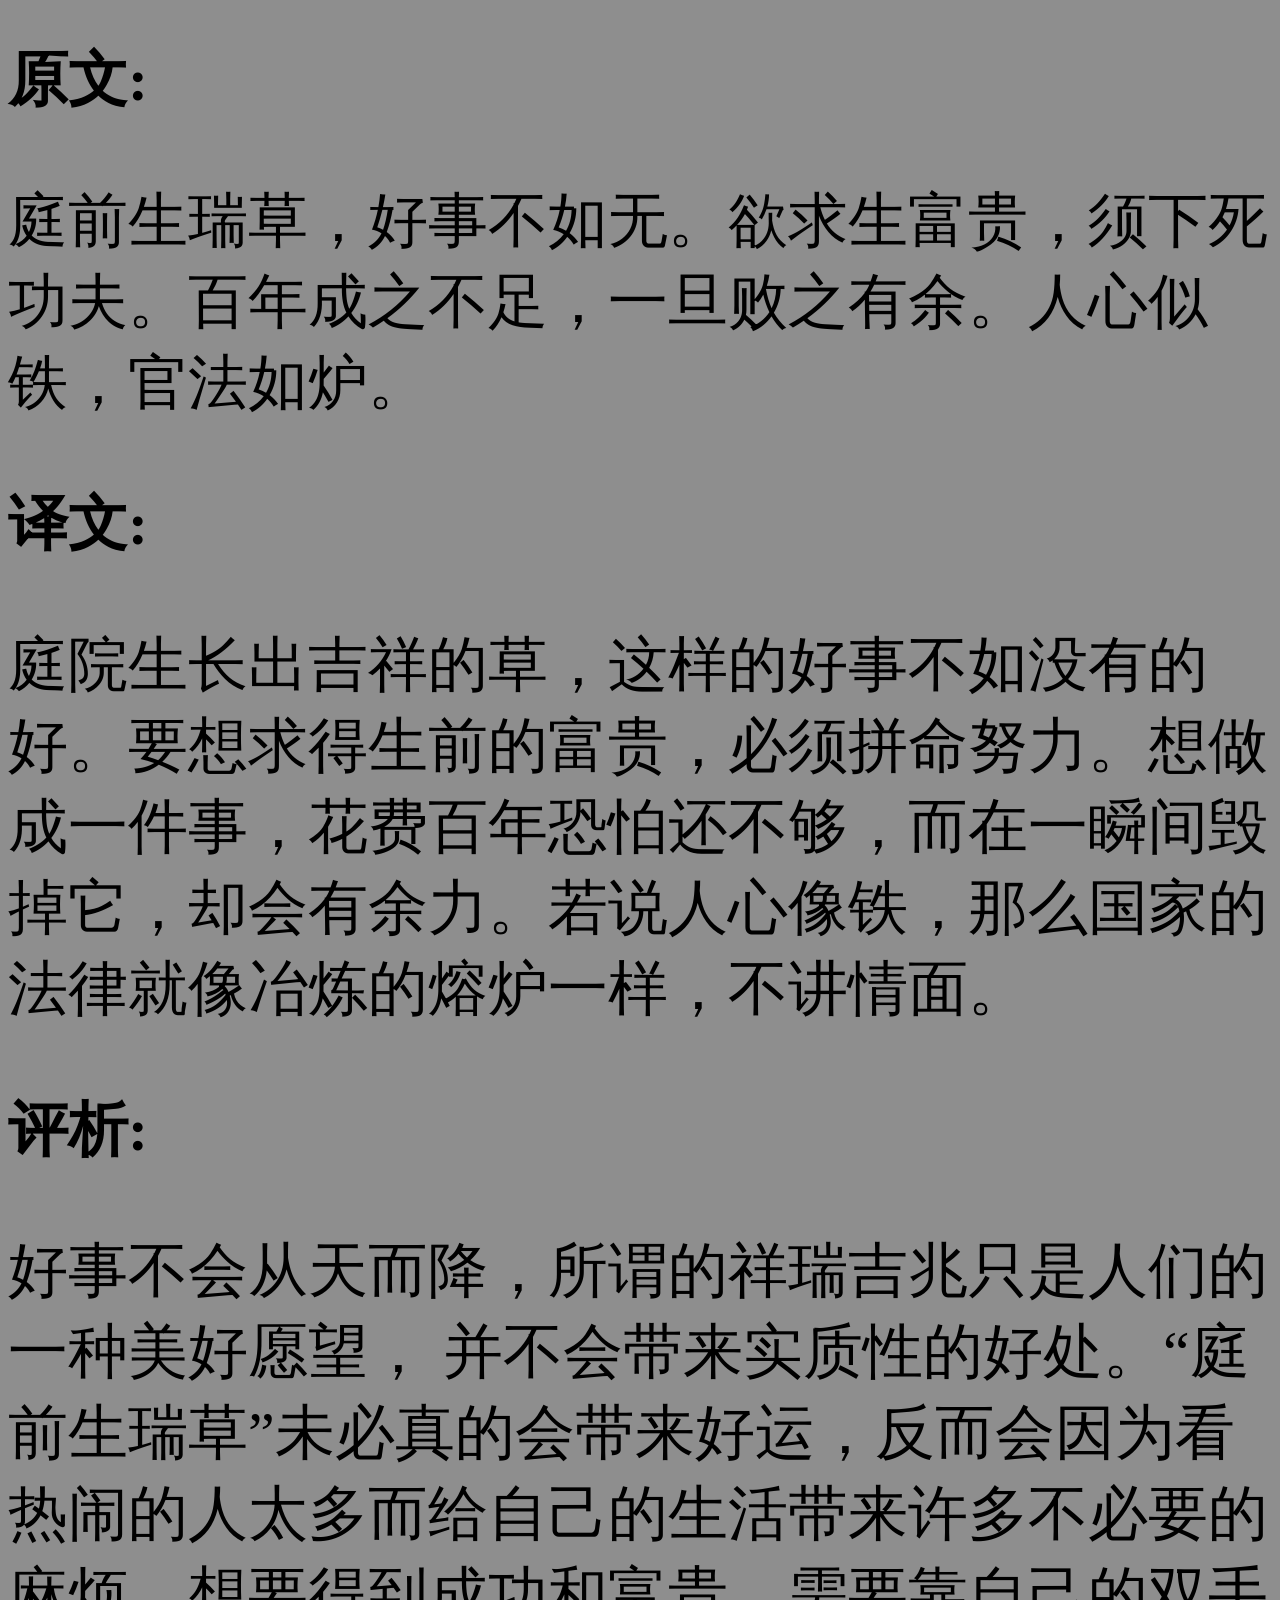
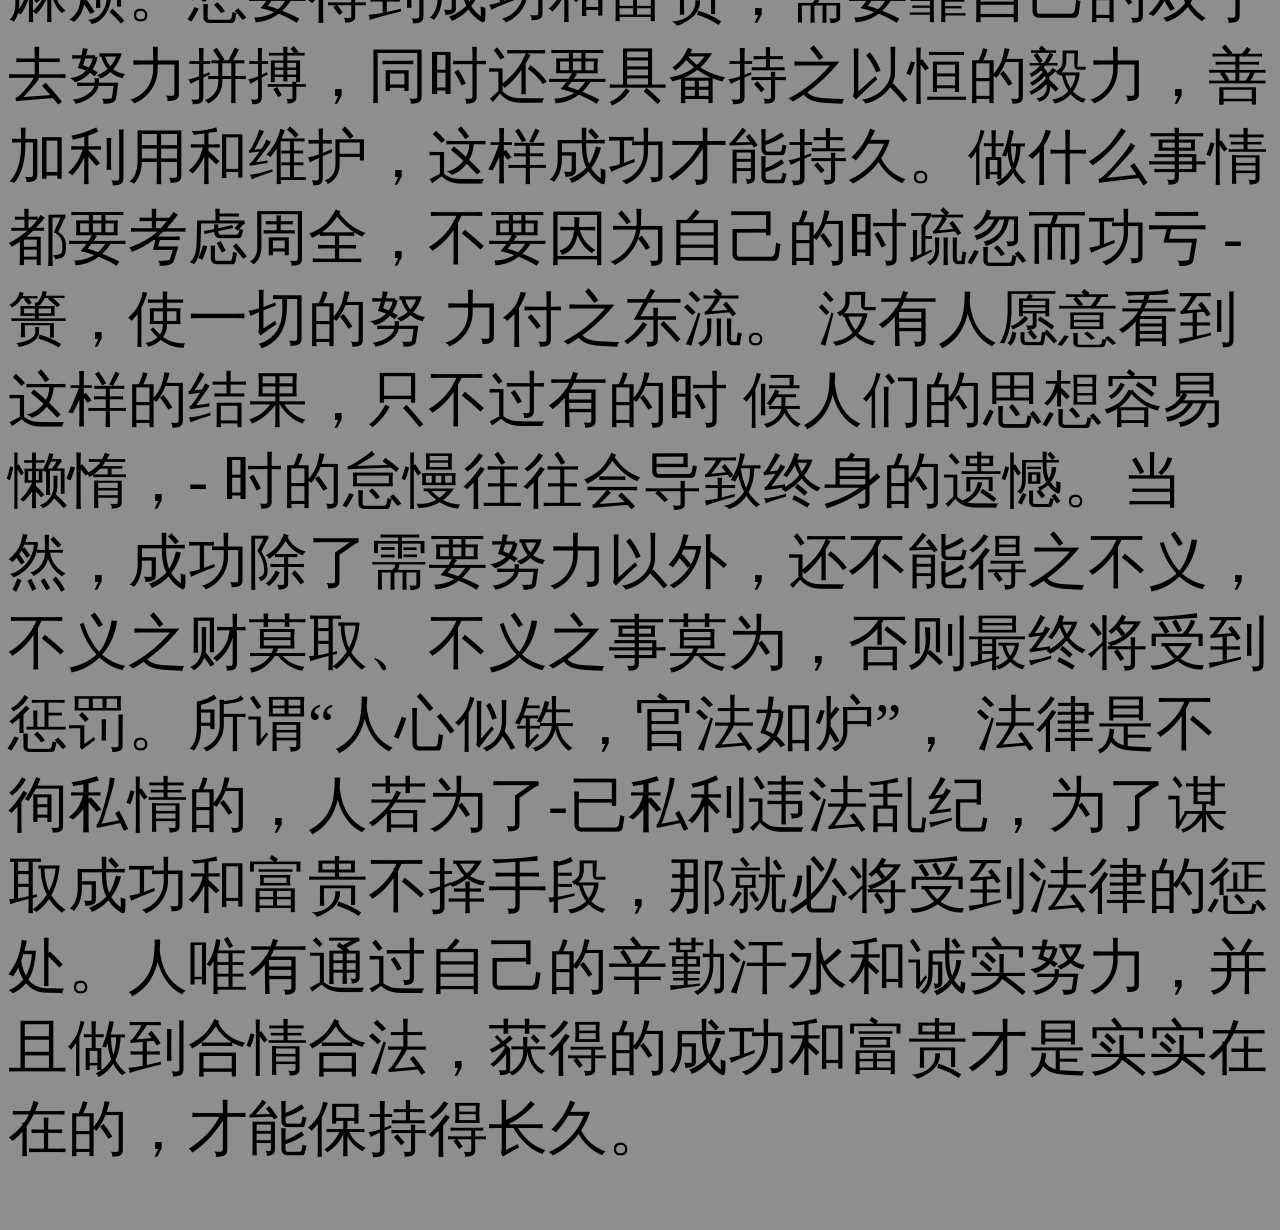
<file: zengguangxianwen/20.html>
<!DOCTYPE html>
<html>
	<head>
		<meta charset="utf-8" />
		<title>20.欲求富贵，须下功夫</title>
		<link rel="shortcut icon" href="../4.ico" type="image/x-icon">
  <link rel="stylesheet" type="text/css" href="
  2.css">
	</head>
	<body>
  <h1>原文:</h1>
 <p>
	 庭前生瑞草，好事不如无。欲求生富贵，须下死功夫。百年成之不足，一旦败之有余。人心似铁，官法如炉。
 </p>
  <h1>译文:</h1>
 <p>
	 庭院生长出吉祥的草，这样的好事不如没有的好。要想求得生前的富贵，必须拼命努力。想做成一件事，花费百年恐怕还不够，而在一瞬间毁掉它，却会有余力。若说人心像铁，那么国家的法律就像冶炼的熔炉一样，不讲情面。
 </p>
  <h1>评析:</h1>
 <p>
	 好事不会从天而降，所谓的祥瑞吉兆只是人们的一种美好愿望， 并不会带来实质性的好处。“庭前生瑞草”未必真的会带来好运，反而会因为看热闹的人太多而给自己的生活带来许多不必要的麻烦。想要得到成功和富贵，需要靠自己的双手去努力拼搏，同时还要具备持之以恒的毅力，善加利用和维护，这样成功才能持久。做什么事情都要考虑周全，不要因为自己的时疏忽而功亏 -篑，使一切的努 力付之东流。 没有人愿意看到这样的结果，只不过有的时 候人们的思想容易懒惰，- 时的怠慢往往会导致终身的遗憾。当然，成功除了需要努力以外，还不能得之不义，不义之财莫取、不义之事莫为，否则最终将受到惩罚。所谓“人心似铁，官法如炉”， 法律是不徇私情的，人若为了-已私利违法乱纪，为了谋取成功和富贵不择手段，那就必将受到法律的惩处。人唯有通过自己的辛勤汗水和诚实努力，并且做到合情合法，获得的成功和富贵才是实实在在的，才能保持得长久。
 </p>
	</body>
</html>
</file>
<file: zengguangxianwen/1.css>
body{
  background-color:#8e8e8e;
  }
h1{
  font-size:90px;
  }
a{
  position:absolute;
  left:100px;
  font-size:60px;
  color:#3c3c3c;
  }
</file>
<file: zengguangxianwen/2.css>
body{
  background-color:#8e8e8e;
  }
h1{
  font-size:60px;
  }
p{
  font-size:60px;
  }
</file>
